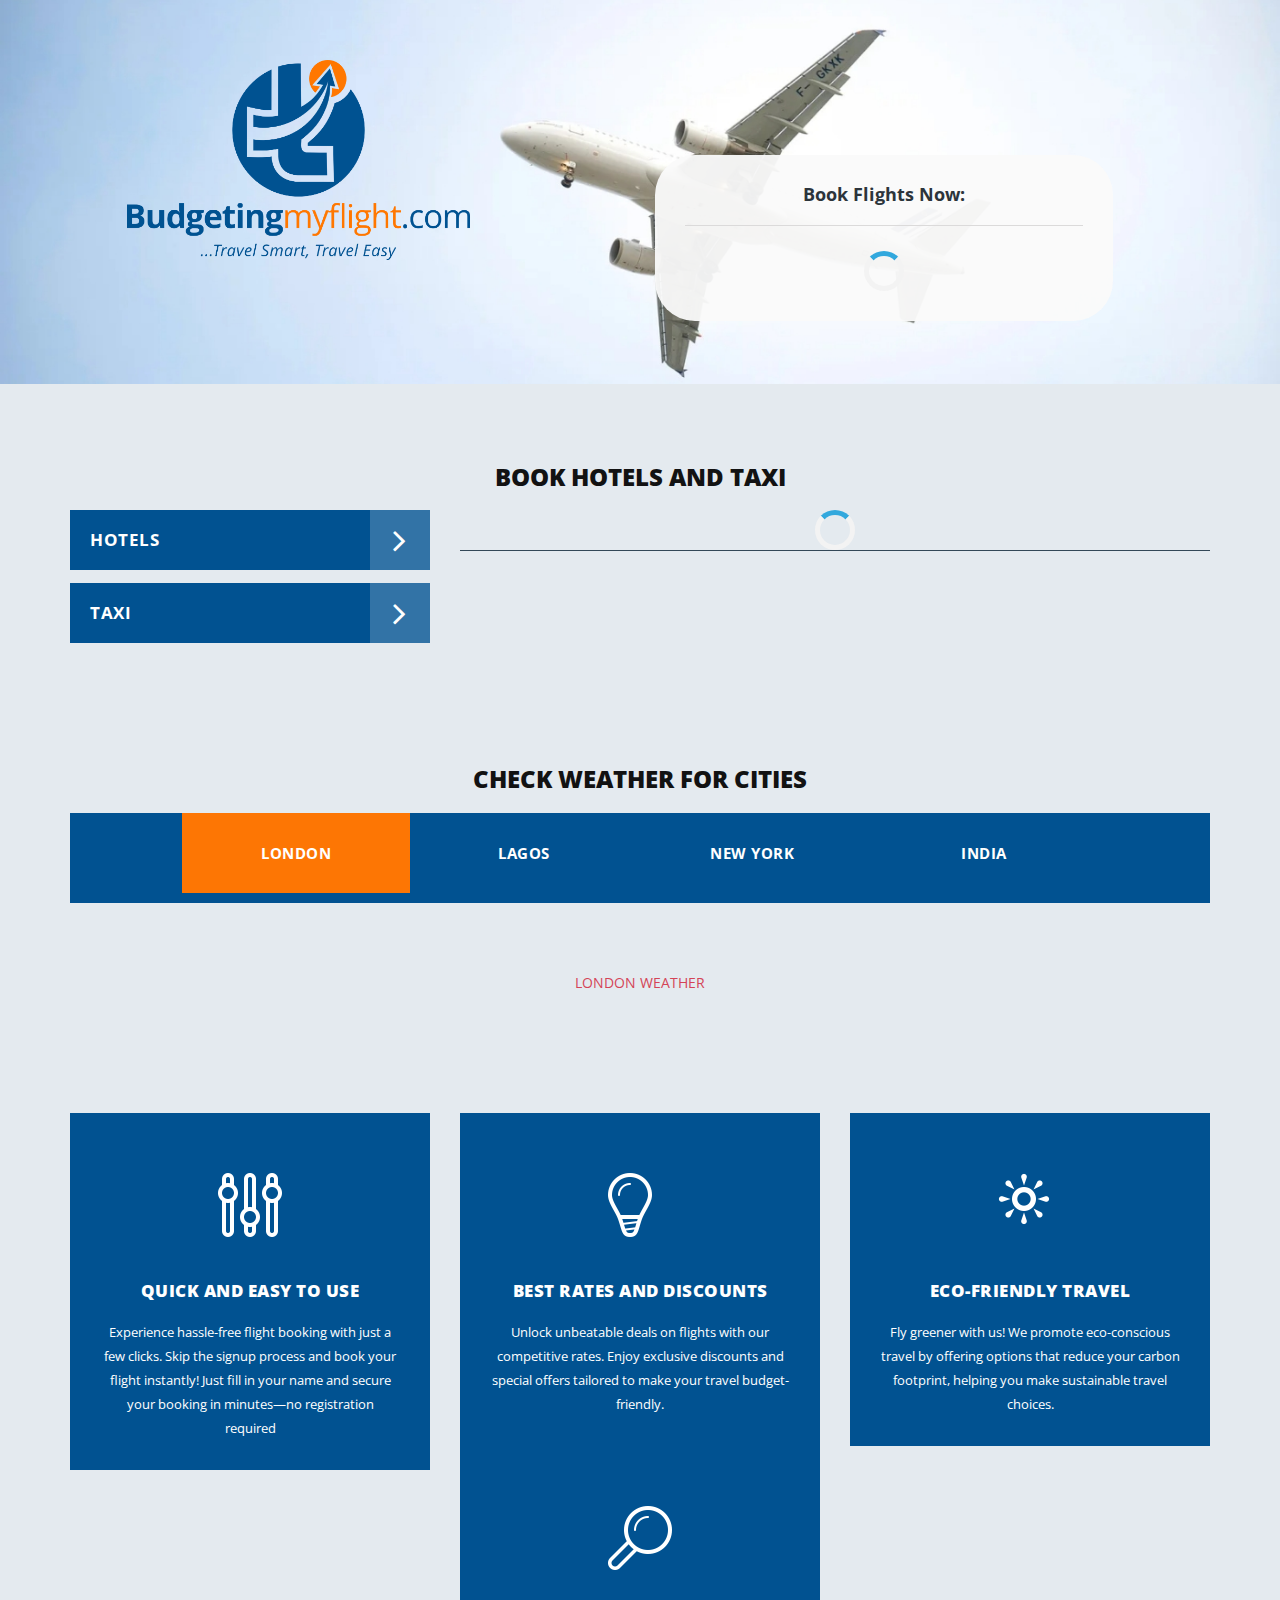
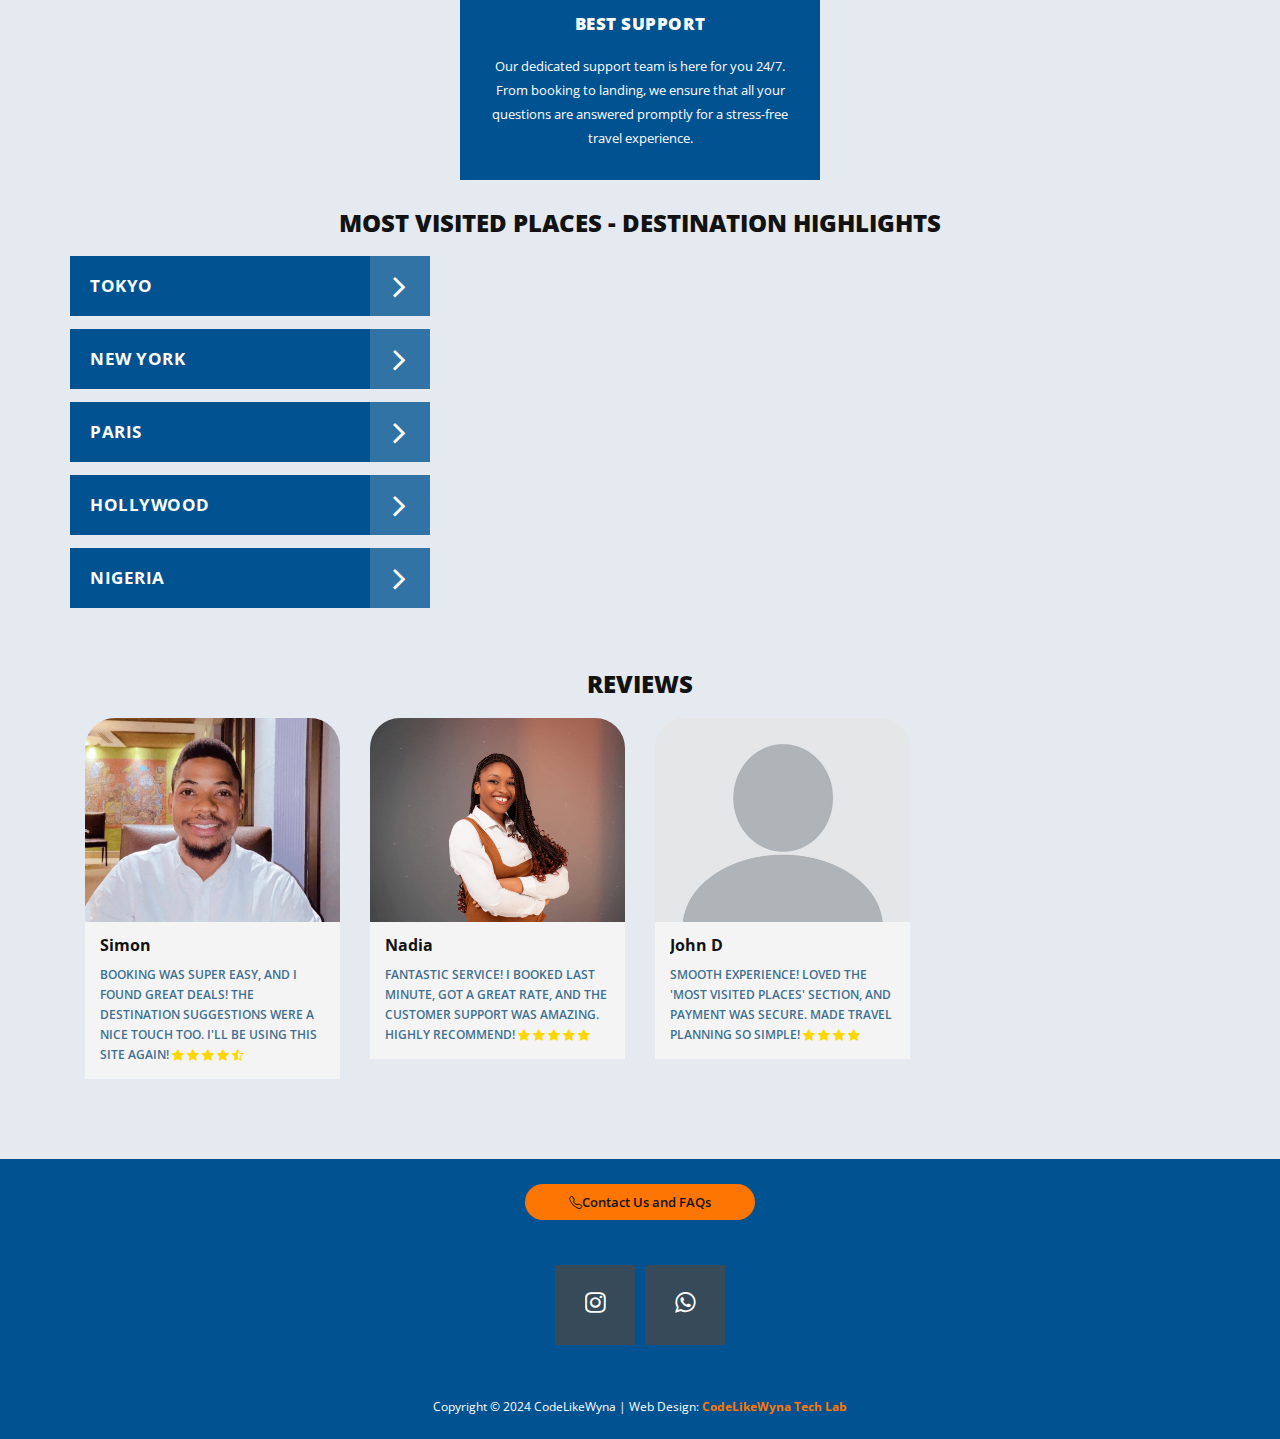
<file: index.html>
<!DOCTYPE html>
<html lang="en">
<html>
    <head>
        <meta charset="utf-8">
        <meta http-equiv="X-UA-Compatible" content="IE=edge,chrome=1">
    	<title>BudgetingMyFlight</title>    
        <meta name="description" content="Book cheap and fast flights, hotels and rides in just few clicks">
        	<meta name="keywords" content="budgeting, flight, cheap flights, hotels, book flights">     
        <meta name="viewport" content="width=device-width, initial-scale=1" >
        	<meta name="robots" content="index, follow">
        
        	<meta property="og:title" content="BudgetingMyFlight">
        <meta property="og:description" content="Book Cheap and fast flights,hotels and rides in just few clicks">
        <meta property="og:type" content="website">


	
        <link rel="apple-touch-icon" href="img/logo.png">
      <link rel="icon" href="img/logo2.png">
      <link rel="stylesheet" href="https://cdn.jsdelivr.net/npm/bootstrap-icons/font/bootstrap-icons.css">

        <link rel="stylesheet" href="css/bootstrap.min.css">
        <link rel="stylesheet" href="css/bootstrap-theme.min.css">
        <link rel="stylesheet" href="css/fontAwesome.css">
        <link rel="stylesheet" href="css/hero-slider.css">
        <link rel="stylesheet" href="css/owl-carousel.css">        
        <link rel="stylesheet" href="css/codelikewyna-style.css">
        <link rel="stylesheet" href="css/datepicker.css">


        <link href="https://fonts.googleapis.com/css?family=Open+Sans:300,400,600,700,800" rel="stylesheet">

        <script src="js/vendor/modernizr-2.8.3-respond-1.4.2.min.js"></script>
        <script src="https://vercel.com/analytics/script.js" defer></script>
    </head>

<body>
    
      
    <section class="banner" id="top">
        <div class="container">
            <div class="row">
                <div class="col-md-5">
                    <div class="left-side">
                        <div class="logo">
                            <img src="img/logo.png" id="logo" alt="Flight Template">
                        </div>
                        <div class="tabs-content">
                            
                            
                        </div>
                       
                    </div>
                </div>
                
                
                <div class="col-md-5 col-md-offset-1">
                    <section id="first-tab-group" class="tabgroup">
                        <div id="tab1">
                            <div class="submit-form">
                                <h4>Book Flights Now:</h4>
                                
                                 
                                
<div id="widget-flight">
    <div class="spinner"></div>
</div>                                
                                
                                     
                            </div>
                        </div>
                    </section>
                </div>
            </div>
        </div>
    </section>





    <section id="most-visited1">
        <div class="container">
            <div class="row">
                <div class="col-md-12">
                    
                </div>
              
                <div class="col-md-12">
                    <div id="owl-mostvisited1" class="owl-carousel owl-theme">
                      
                        <div class="item col-md-12">
                            <div class="visited-item">
                                <img src="img/promotion2.jpg" alt="" id="promotion1">
                               
                            </div>
                        </div>
                      
                        <div class="item col-md-12">
                            <div class="visited-item">
                                <img src="img/promotion5.jpg" alt="" id="promotion2">
                          
                            </div>
                        </div>
                      
                        <div class="item col-md-12">
                            <div class="visited-item">
                                <img src="img/promotion3.jpg" alt="" id="promotion3">
                             
                            </div>
                        </div>
                      
                      <div class="item col-md-12">
                            <div class="visited-item">
                                <img src="img/promotion4.jpg" alt="" id="promotion4">
                             
                            </div>
                        </div>
                        
                        <div class="item col-md-12">
                            <div class="visited-item">
                                <img src="img/promotion1.jpg" alt="" id="promotion4">
                             
                            </div>
                        </div>
                                                                      
                      
                        
                    </div>
                </div>
            </div>
        </div>
    </section>
    
    
    
    
    
      
    <div class="tabs-content" id="recommended-hotel1">
        <div class="container">
            <div class="row">
                <div class="col-md-12">
                    <div class="section-heading">
                        <h2>Book Hotels And Taxi</h2>
                    </div>
                </div>
                
                <div class="wrapper">
                    <div class="col-md-4">
                            <ul class="tabs clearfix" data-tabgroup="third-tab-group1">
                                   <li><a href="#massage1">Hotels <i class="fa fa-angle-right"></i></a></li>
                                <li><a href="#fitness1">Taxi<i class="fa fa-angle-right"></i></a></li>
                            </ul>
                    </div>
                    </div>
              
              <div class="col-md-8">
                        <section id="third-tab-group1" class="recommendedgroup">
                             <div id="massage1">
                            
                                 
                                 
                                 <div id="widget-hotel">
    <div class="spinner"></div>
</div>
                                
                                <!-- <script async src="https://tp.media/content?currency=usd&trs=364981&shmarker=585487&show_hotels=true&powered_by=true&locale=en&searchUrl=search.hotellook.com&primary_override=%23FF8E01&color_button=%23FF8E01&color_icons=%23FF8E01&secondary=%23FFFFFF&dark=%23262626&light=%23FFFFFF&special=%23C4C4C4&color_focused=%23FF8E01&border_radius=30&no_labels=true&plain=true&promo_id=7873&campaign_id=101" charset="utf-8"></script>                                                            
    -->                            <div class="row">
                                    <div class="col-md-12">
                                        <div class="text-content">
                                         
                                        </div>
                                    </div>
                                </div>
                            </div>
                          
                            <div id="fitness1">
                                
                                
                                


<div id="widget-taxi">
    <div class="spinner"></div>
</div>
                               
                                <div class="row">
                                    <div class="col-md-12">
                                        <div class="text-content">
                                         
                                        </div>
                                    </div>
                                </div>
                            </div>
                          
                            
                        </section>
                    </div>
                </div>
            </div>
        </div>
    </div>


    


    




     <div class="tabs-content " id="weather">
        <div class="container">
            <div class="row">
                <div class="col-md-12">
                    <div class="section-heading">
                        <h2>Check Weather For Cities</h2>
                    </div>
                </div>
                <div class="wrapper d-block">
                    <div class="col-md-12 d-block">
                        <div class="weather-content">
                            <div class="row">
                                <div class="col-md-12">
                                    <ul class="tabs clearfix" data-tabgroup="second-tab-group">
                                       <li><a href="#monday" class="active">London</a></li>
                                      <li><a href="#tuesday">Lagos</a></li>
                                        <li><a href="#wednesday">New York </a></li>
                                        <li><a href="#thursday">India</a></li>
                                        </ul>    
                                </div>
                              
                              
                             
                              
                              
                              
                                <div class="col-md-12">
                                    <section id="second-tab-group" class="weathergroup">
                                        <div id="monday">
                                          
                                          
                                          <div class="row">
                                         
                                             <a class="weatherwidget-io" href="https://forecast7.com/en/42d98n81d25/london/" data-label_1="LONDON" data-label_2="WEATHER" data-theme="original" >LONDON WEATHER</a>
<script>
!function(d,s,id){var js,fjs=d.getElementsByTagName(s)[0];if(!d.getElementById(id)){js=d.createElement(s);js.id=id;js.src='https://weatherwidget.io/js/widget.min.js';fjs.parentNode.insertBefore(js,fjs);}}(document,'script','weatherwidget-io-js');
</script>
                                              
                                          
                                            </div>
                                        </div>
                                      
                                        <div id="tuesday">
                                            <div class="row">
                                              
                                              <a class="weatherwidget-io" href="https://forecast7.com/en/6d523d38/lagos/" data-label_1="LAGOS" data-label_2="WEATHER" data-theme="original" >LAGOS WEATHER</a>
<script>
!function(d,s,id){var js,fjs=d.getElementsByTagName(s)[0];if(!d.getElementById(id)){js=d.createElement(s);js.id=id;js.src='https://weatherwidget.io/js/widget.min.js';fjs.parentNode.insertBefore(js,fjs);}}(document,'script','weatherwidget-io-js');
</script>
                                              
                                             
                                            </div>
                                        </div>
                                          
                                        <div id="wednesday">
                                            <div class="row">
                                              
                                              <a class="weatherwidget-io" href="https://forecast7.com/en/40d71n74d01/new-york/" data-label_1="NEW YORK" data-label_2="WEATHER" data-theme="original" >NEW YORK WEATHER</a>
<script>
!function(d,s,id){var js,fjs=d.getElementsByTagName(s)[0];if(!d.getElementById(id)){js=d.createElement(s);js.id=id;js.src='https://weatherwidget.io/js/widget.min.js';fjs.parentNode.insertBefore(js,fjs);}}(document,'script','weatherwidget-io-js');
</script>
                                              
                                            </div>
                                        </div>
                                        <div id="thursday">
                                            <div class="row">
                                              
                                              <a class="weatherwidget-io" href="https://forecast7.com/en/20d5978d96/india/" data-label_1="INDIA" data-label_2="WEATHER" data-theme="original" >INDIA WEATHER</a>
<script>
!function(d,s,id){var js,fjs=d.getElementsByTagName(s)[0];if(!d.getElementById(id)){js=d.createElement(s);js.id=id;js.src='https://weatherwidget.io/js/widget.min.js';fjs.parentNode.insertBefore(js,fjs);}}(document,'script','weatherwidget-io-js');
</script>
                                              
                                            </div>
                                        </div>
                                  
                                            </div>
                                        </div>
                                    </section>
                                </div>
                            </div>
                        </div>
                    </div>
                </div>
            </div>
        </div>
    </div>


    <section class="services">
        <div class="container">
            <div class="row">
                <div class="col-md-4">
                    <div class="service-item first-service">
                        <div class="service-icon"></div>
                        <h4>Quick And Easy To Use</h4>
                        <p>Experience hassle-free flight booking with just a few clicks. Skip the signup process and book your flight instantly! Just fill in your name and secure your booking in minutes—no registration required</p>
                        </a>
                    </div>
                </div>
          
          
                <div class="col-md-4">
                    <div class="service-item second-service">
                        <div class="service-icon"></div>
                        <h4>Best Rates and Discounts</h4>
                        <p>Unlock unbeatable deals on flights with our competitive rates. Enjoy exclusive discounts and special offers tailored to make your travel budget-friendly.</p>
                        </a>
                    </div>
                </div>
      
        <div class="col-md-4">
                    <div class="service-item fourth-service">
                        <div class="service-icon"></div>
                        <h4>Eco-friendly travel</h4>
                        <p>Fly greener with us! We promote eco-conscious travel by offering options that reduce your carbon footprint, helping you make sustainable travel choices.</p>
                        </a>
                    </div>
                </div>
      
      
                <div class="col-md-4">
                    <div class="service-item third-service">
                        <div class="service-icon"></div>
                        <h4>Best Support</h4>
                        <p>Our dedicated support team is here for you 24/7. From booking to landing, we ensure that all your questions are answered promptly for a stress-free travel experience.</p>
                        </a>
                    </div>
                </div>

            </div>
        </div>
    </section>
    


    
    <div class="tabs-content" id="recommended-hotel">
        <div class="container">
            <div class="row">
                <div class="col-md-12">
                    <div class="section-heading">
                        <h2>Most Visited Places - Destination Highlights</h2>
                    </div>
                </div>
                <div class="wrapper">
                    <div class="col-md-4">
                            <ul class="tabs clearfix" data-tabgroup="third-tab-group">
                              <!--<li><a href="#livingroom" class="active">Living Room <i class="fa fa-angle-right"></i></a></li>
-->
                                <li><a href="#suitroom">Tokyo <i class="fa fa-angle-right"></i></a></li>
                                <li><a href="#swimingpool">New York <i class="fa fa-angle-right"></i></a></li>
                                <li><a href="#massage">Paris <i class="fa fa-angle-right"></i></a></li>
                                <li><a href="#fitness">Hollywood<i class="fa fa-angle-right"></i></a></li>
                                <li><a href="#event">Nigeria <i class="fa fa-angle-right"></i></a></li>
                            </ul>
                        </div>
                    </div>
              
              <div class="col-md-8">
                        <section id="third-tab-group" class="recommendedgroup">
                          
                          
                          <div id="suitroom">
                                <div class="row">
                                    <div class="col-md-12">
                                        <div id="owl-suiteroom" class="owl-carousel owl-theme">
                                            <div class="item">
                                                <div class="suiteroom-item">
                                                    <script async src="https://tp.media/content?currency=usd&trs=364981&shmarker=585487&destination=TYO&target_host=www.aviasales.com%2Fsearch&locale=en&limit=6&powered_by=true&primary=%230085FF&promo_id=4044&campaign_id=100" charset="utf-8"></script>
                                                    <div class="ext-content">
                                                        
                                                    
                                                    </div>
                                                </div>
                                            </div>
                                          
                                            
                                          
                                           
                                          
                                        </div>
                                    </div>
                                </div>
                            </div>
                          
                          
                         
                          
                            <div id="swimingpool">
                                <script async src="https://tp.media/content?currency=usd&trs=364981&shmarker=585487&destination=NYC&target_host=www.aviasales.com%2Fsearch&locale=en&limit=6&powered_by=true&primary=%230085FF&promo_id=4044&campaign_id=100" charset="utf-8"></script>                             
                                <div class="row">
                                    <div class="col-md-12">
                                        <div class="text-content">
                                        
                                        </div>
                                    </div>
                                </div>
                            </div>
                          
                            <div id="massage">
                                <script async src="https://tp.media/content?currency=usd&trs=364981&shmarker=585487&destination=PAR&target_host=www.aviasales.com%2Fsearch&locale=en&limit=6&powered_by=true&primary=%230085FF&promo_id=4044&campaign_id=100" charset="utf-8"></script>

     
                                <div class="row">
                                    <div class="col-md-12">
                                        <div class="text-content">
                                         
                                        </div>
                                    </div>
                                </div>
                            </div>
                          
                            <div id="fitness">
                                <script async src="https://tp.media/content?currency=usd&trs=364981&shmarker=585487&destination=FLL&target_host=www.aviasales.com%2Fsearch&locale=en&limit=6&powered_by=true&primary=%230085FF&promo_id=4044&campaign_id=100" charset="utf-8"></script>
                                
                                <div class="row">
                                    <div class="col-md-12">
                                        <div class="text-content">
                                          
                                        </div>
                                    </div>
                                </div>
                            </div>
                          
                            <div id="event">
                                <script async src="https://tp.media/content?currency=usd&trs=364981&shmarker=585487&destination=LOS&target_host=www.aviasales.com%2Fsearch&locale=en&limit=6&powered_by=true&primary=%230085FF&promo_id=4044&campaign_id=100" charset="utf-8"></script>

      
                                <div class="row">
                                    <div class="col-md-12">
                                        <div class="text-content">
                                          <!--<h4>Finest Winery Night</h4>
                                            <span>Queen Restaurant</span>
-->
                                        </div>
                                    </div>
                                </div>
                            </div>
                        </section>
                    </div>
                </div>
            </div>
        </div>
    </div>




    <section id="most-visited">
        <div class="container">
            <div class="row">
                <div class="col-md-12">
                    <div class="section-heading">
                        <h2>Reviews</h2>
                    </div>
                </div>
              
                <div class="col-md-12">
                    <div id="owl-mostvisited" class="owl-carousel owl-theme">
                      
                        <div class="item col-md-12">
                            <div class="visited-item">
                                <img src="img/review1.jpg" alt="" class="review">
                                <div class="text-content">
                                    <h4>Simon</h4>
                                    <span>Booking was super easy, and I found great deals! The destination suggestions were a nice touch too. I'll be using this site again!
                                     <i class="bi bi-star-fill" style="color:#ffd700"></i>
                                      <i class="bi bi-star-fill" style="color:#ffd700"></i>
                                      <i class="bi bi-star-fill" style="color:#ffd700"></i>
                                      <i class="bi bi-star-fill" style="color:#ffd700"></i>
                                      <i class="bi bi-star-half" style="color:#ffd700"></i>
                                    </span>
                                </div>
                            </div>
                        </div>
                      
                        <div class="item col-md-12">
                            <div class="visited-item">
                                <img src="img/review2.jpg" alt="" class="review">
                                <div class="text-content">
                                    <h4>Nadia</h4>
                                    <span>Fantastic service! I booked last minute, got a great rate, and the customer support was amazing. Highly recommend!
                                     <i class="bi bi-star-fill" style="color:#ffd700"></i>
                                      <i class="bi bi-star-fill" style="color:#ffd700"></i>
                                      <i class="bi bi-star-fill" style="color:#ffd700"></i>
                                      <i class="bi bi-star-fill" style="color:#ffd700"></i>
                                      <i class="bi bi-star-fill" style="color:#ffd700"></i>
                                    </span>
                                </div>
                            </div>
                        </div>
                      
                        <div class="item col-md-12">
                            <div class="visited-item">
                                <img src="img/emptyPlayer.jpg" alt="" class="review">
                                <div class="text-content">
                                    <h4>John D</h4>
                                    <span>Smooth experience! Loved the 'Most Visited Places' section, and payment was secure. Made travel planning so simple!
                                     <i class="bi bi-star-fill" style="color:#ffd700"></i>
                                      <i class="bi bi-star-fill" style="color:#ffd700"></i>
                                      <i class="bi bi-star-fill" style="color:#ffd700"></i>
                                      <i class="bi bi-star-fill" style="color:#ffd700"></i>
                                      
                                    </span>
                                </div>
                            </div>
                        </div>
                      
                      
                        
                    </div>
                </div>
            </div>
        </div>
    </section>



    <footer>
        <div class="container">
            <div class="row">
                <div class="col-md-12">
                    <div class="primary-button">
                                         
                      <a href="contact.html"><i class="bi bi-telephone"></i>Contact Us and FAQs</a>
                    </div>
                </div>
                <div class="col-md-12">
                    <ul class="social-icons">
                        <li><a href="https://www.instagram.com/budgeting_my_flight?igsh=cXdlYjZxOHRjaDdi&utm_source=qr"><i class="fa fa-instagram"></i></a></li>
                        <li><a href="https://wa.me/420603245374"><i class="fa fa-whatsapp"></i></a></li>
                               </ul>
                </div>
                <div class="col-md-12">
                    <p>Copyright &copy; 2024 CodeLikeWyna
                
                | Web Design: <a href="https://codelikewyna.com.ng" target="_parent"><em>CodeLikeWyna Tech Lab</em></a></p>
                </div>
            </div>
        </div>
    </footer>


    


    <script src="//ajax.googleapis.com/ajax/libs/jquery/1.11.2/jquery.min.js"></script>
    <script>window.jQuery || document.write('<script src="js/vendor/jquery-1.11.2.min.js"><\/script>')</script>

    <script src="js/vendor/bootstrap.min.js"></script>
    
    <script src="js/datepicker.js"></script>
    <script src="js/plugins.js"></script>
    <script src="js/main.js"></script>

    <script src="http://ajax.googleapis.com/ajax/libs/jquery/1.10.2/jquery.min.js" type="text/javascript"></script>
    <script type="text/javascript">
    $(document).ready(function() {

        

        // navigation click actions 
        $('.scroll-link').on('click', function(event){
            event.preventDefault();
            var sectionID = $(this).attr("data-id");
            scrollToID('#' + sectionID, 750);
        });
        // scroll to top action
        $('.scroll-top').on('click', function(event) {
            event.preventDefault();
            $('html, body').animate({scrollTop:0}, 'slow');         
        });
        // mobile nav toggle
        $('#nav-toggle').on('click', function (event) {
            event.preventDefault();
            $('#main-nav').toggleClass("open");
        });
    });
    // scroll function
    function scrollToID(id, speed){
        var offSet = 0;
        var targetOffset = $(id).offset().top - offSet;
        var mainNav = $('#main-nav');
        $('html,body').animate({scrollTop:targetOffset}, speed);
        if (mainNav.hasClass("open")) {
            mainNav.css("height", "1px").removeClass("in").addClass("collapse");
            mainNav.removeClass("open");
        }
    }
    if (typeof console === "undefined") {
        console = {
            log: function() { }
        };
    }
    </script>
</body>
</html>
</file>
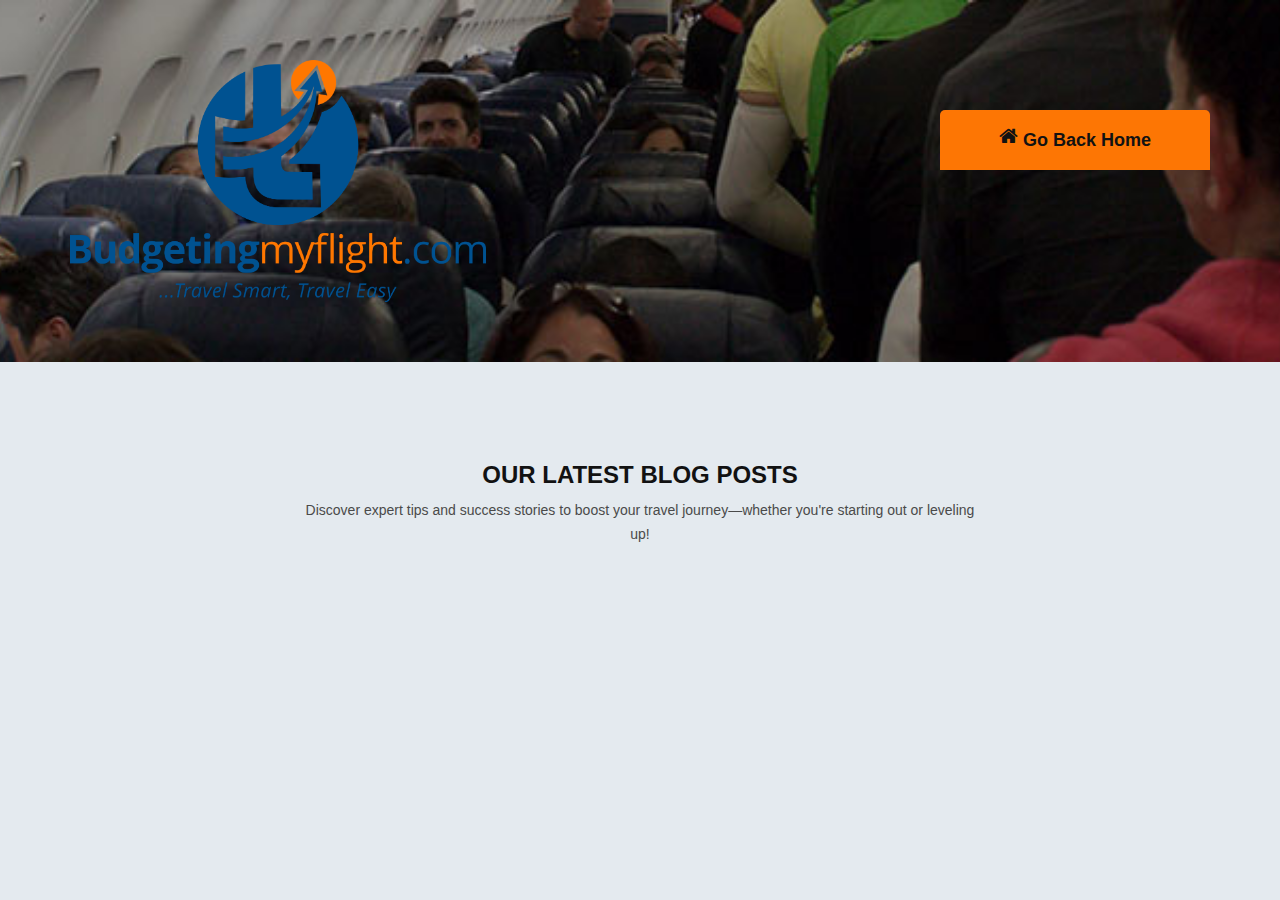
<file: blog.html>
<!DOCTYPE html>
<html>
    <head>
        <meta charset="utf-8">
        <meta http-equiv="X-UA-Compatible" content="IE=edge,chrome=1">
      
    	<title>Blog- BudgetingMyFlight</title>
        <meta name="description" content="">
        <meta name="viewport" content="width=device-width, initial-scale=1">
        <link rel="apple-touch-icon" href="logo.png">

        <link rel="stylesheet" href="css/bootstrap.min.css">
        <link rel="stylesheet" href="css/bootstrap-theme.min.css">
        <link rel="stylesheet" href="css/fontAwesome.css">
        <link rel="stylesheet" href="css/hero-slider.css">
        <link rel="stylesheet" href="css/owl-carousel.css">
        <link rel="stylesheet" href="css/codelikewyna-style.css">
         <link rel="stylesheet" href="css/blog.css">
 
      <link rel="icon" href="images/logo2.png">

        <link href="https://fonts.googleapis.com/css?family=Spectral:200,200i,300,300i,400,400i,500,500i,600,600i,700,700i,800,800i" rel="stylesheet">
        <link href="https://fonts.googleapis.com/css?family=Roboto:100,300,400,500,700,900" rel="stylesheet">

        <script src="js/vendor/modernizr-2.8.3-respond-1.4.2.min.js"></script>
    </head>

<body>


    <section class="page-heading" id="top">
        <div class="container">
            <div class="row">
                <div class="col-md-6">
                    <div class="logo">
                        <img src="img/logo.png" alt="Flight Template" id="contact-logo">
                    </div>
                </div>
                
                <div class="col-md-6">
                    <div class="page-direction-button">
                        <a href="index.html"><i class="fa fa-home"></i>Go Back Home</a>
                    </div>
                </div>
            </div>
        </div>
    </section>
    
    
    



    <section class="contact-us">
        <div class="container">
            <div class="row">
                <div class="col-md-12">
                    <div class="section-heading">
                        <h2>Our Latest Blog Posts</h2>
                        <p> Discover expert tips and success stories to boost your travel journey—whether you're starting out or leveling up!                     
                        </p>
                    </div>
                </div>
                
                
                <div id="blog-posts">
    <ul id="posts-list"></ul>
  </div>
                   
              
            


    <footer>
        <div class="container">
            <div class="row">
                <div class="col-md-12">
                    <div class="primary-button">
                        <a href="#" class="scroll-top">Back To Top</a>
                    </div>
                </div>
                <div class="col-md-12">
                    <ul class="social-icons">
              
                        <li><a href="https://wa.me/420603245374"><i class="fa fa-whatsapp"></i></a></li>
                        <li><a href="https://www.instagram.com/budgeting_my_flight?igsh=cXdlYjZxOHRjaDdi&utm_source=qr"><i class="fa fa-instagram"></i></a></li>              </ul>
                </div>
                
                
                 
            <div id="blogButton">
                <div class="col-md-12">
                    <div class="blog-button">
                                         
                      <a href="contact.html"><i class="bi bi-telephone"></i> Contact Us and FAQs</a>
                    </div>
                
                
                <div class="col-md-12">
                    <p>Copyright &copy; 2024 BudgetingMyFlight
                
                | Web Design: <a href="https://codelikewyna.com.ng" target="_parent"><em>CodeLikeWyna Tech Lab</em></a></p>
                </div>
            </div>
        </div>
    </footer>


    


    <script src="//ajax.googleapis.com/ajax/libs/jquery/1.11.2/jquery.min.js"></script>
    <script>window.jQuery || document.write('<script src="js/vendor/jquery-1.11.2.min.js"><\/script>')</script>

    <script src="js/vendor/bootstrap.min.js"></script>

    <script src="js/plugins.js"></script>
    <script src="js/main.js"></script>
    <script src="js/blog.js"></script>

    <script src="http://ajax.googleapis.com/ajax/libs/jquery/1.10.2/jquery.min.js" type="text/javascript"></script>
    <script type="text/javascript">
    $(document).ready(function() {
        // navigation click actions 
        $('.scroll-link').on('click', function(event){
            event.preventDefault();
            var sectionID = $(this).attr("data-id");
            scrollToID('#' + sectionID, 750);
        });
        // scroll to top action
        $('.scroll-top').on('click', function(event) {
            event.preventDefault();
            $('html, body').animate({scrollTop:0}, 'slow');         
        });
        // mobile nav toggle
        $('#nav-toggle').on('click', function (event) {
            event.preventDefault();
            $('#main-nav').toggleClass("open");
        });
    });
    // scroll function
    function scrollToID(id, speed){
        var offSet = 0;
        var targetOffset = $(id).offset().top - offSet;
        var mainNav = $('#main-nav');
        $('html,body').animate({scrollTop:targetOffset}, speed);
        if (mainNav.hasClass("open")) {
            mainNav.css("height", "1px").removeClass("in").addClass("collapse");
            mainNav.removeClass("open");
        }
    }
    if (typeof console === "undefined") {
        console = {
            log: function() { }
        };
    }
    </script>
    
    
    
    

    
    
    
    
</body>
</html>
</file>
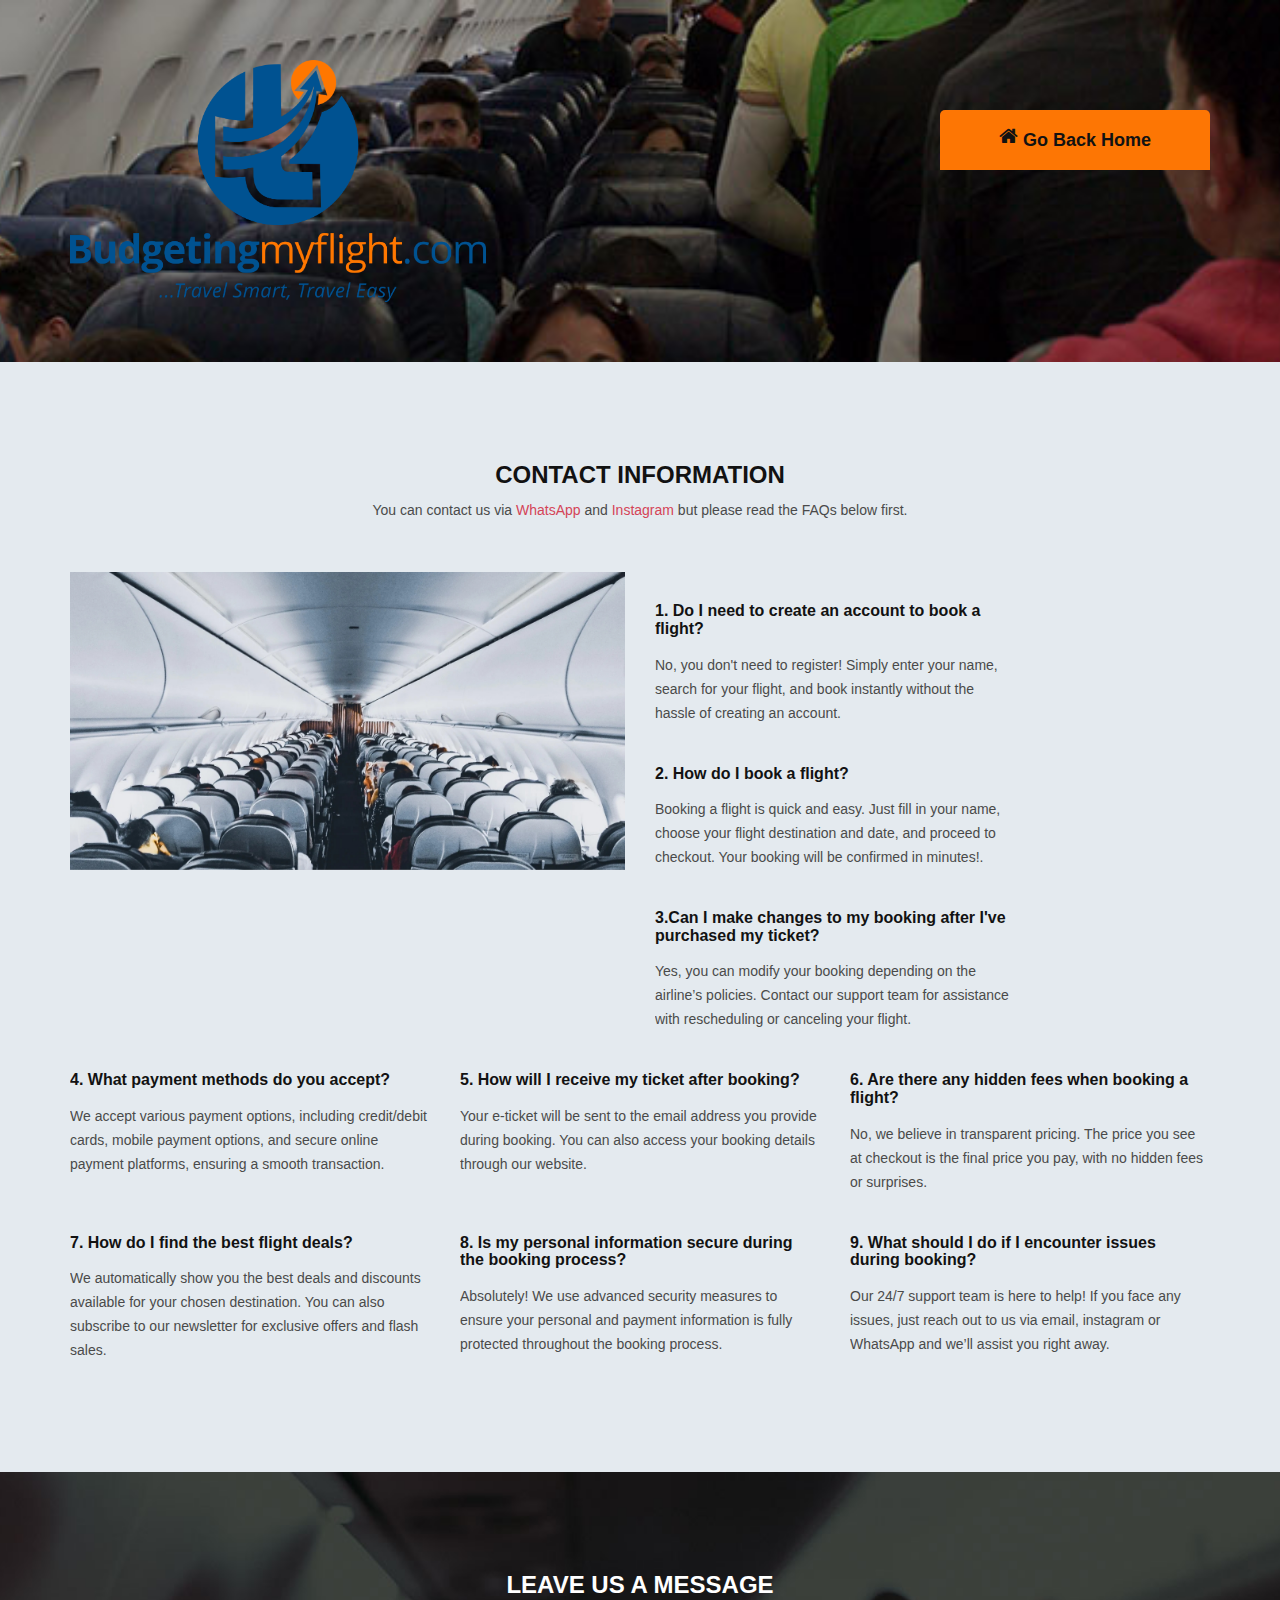
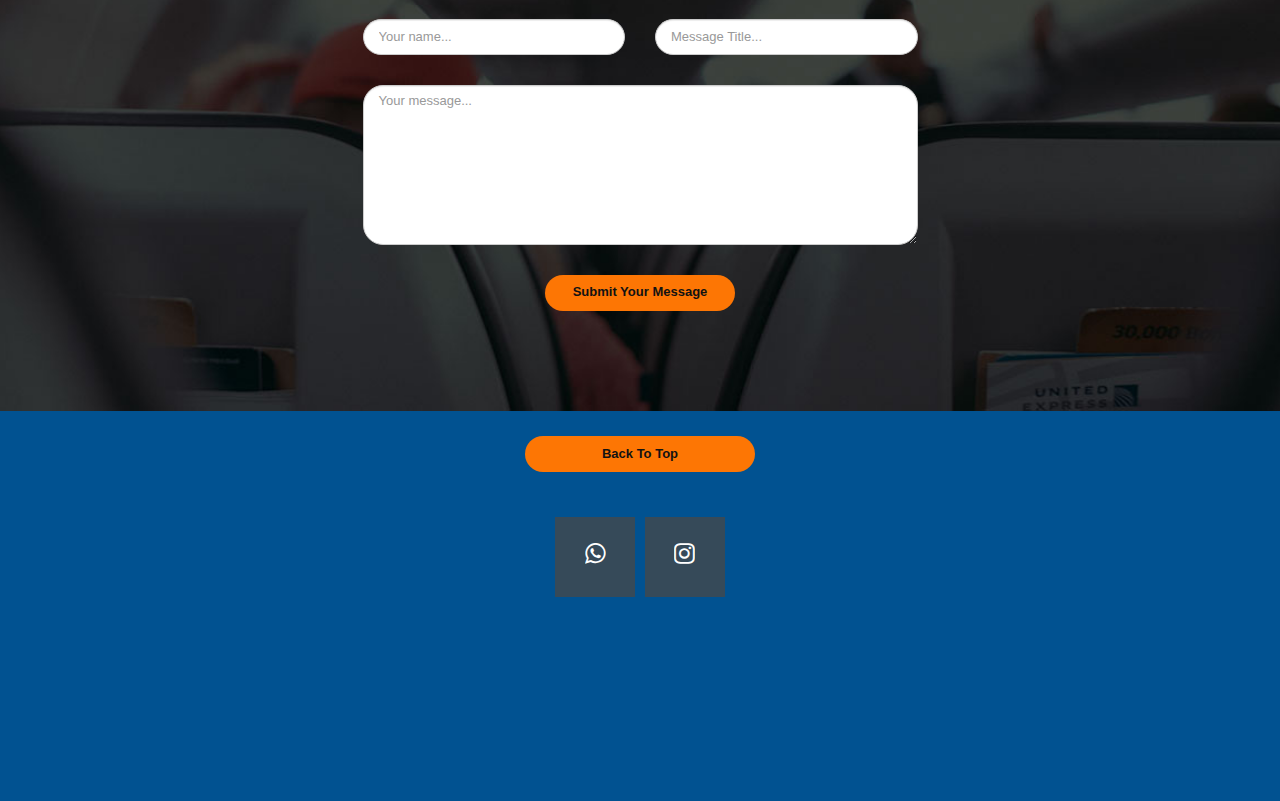
<file: contact.html>
<!DOCTYPE html>
<html>
    <head>
        <meta charset="utf-8">
        <meta http-equiv="X-UA-Compatible" content="IE=edge,chrome=1">
      
    	<title>Contact- BudgetingMyFlight</title>
        <meta name="description" content="">
        <meta name="viewport" content="width=device-width, initial-scale=1">
        <link rel="apple-touch-icon" href="logo.png">
        <link rel="stylesheet" href="https://cdn.jsdelivr.net/npm/bootstrap-icons/font/bootstrap-icons.css">


        <link rel="stylesheet" href="css/bootstrap.min.css">
        <link rel="stylesheet" href="css/bootstrap-theme.min.css">
        <link rel="stylesheet" href="css/fontAwesome.css">
        <link rel="stylesheet" href="css/hero-slider.css">
        <link rel="stylesheet" href="css/owl-carousel.css">
        <link rel="stylesheet" href="css/codelikewyna-style.css">
      <link rel="icon" href="images/logo.png">

        <link href="https://fonts.googleapis.com/css?family=Spectral:200,200i,300,300i,400,400i,500,500i,600,600i,700,700i,800,800i" rel="stylesheet">
        <link href="https://fonts.googleapis.com/css?family=Roboto:100,300,400,500,700,900" rel="stylesheet">

        <script src="js/vendor/modernizr-2.8.3-respond-1.4.2.min.js"></script>
    </head>

<body>


    <section class="page-heading" id="top">
        <div class="container">
            <div class="row">
                <div class="col-md-6">
                    <div class="logo">
                        <img src="img/logo.png" alt="Flight Template" id="contact-logo">
                    </div>
                </div>
                <div class="col-md-6">
                    <div class="page-direction-button">
                        <a href="index.html"><i class="fa fa-home"></i>Go Back Home</a>
                    </div>
                </div>
            </div>
        </div>
    </section>



    <section class="contact-us">
        <div class="container">
            <div class="row">
                <div class="col-md-12">
                    <div class="section-heading">
                        <h2>Contact Information</h2>
                        <p> You can contact us via <a href="https://wa.me/420603245374">WhatsApp</a> and <a href="https://www.instagram.com/budgeting_my_flight?igsh=cXdlYjZxOHRjaDdi&utm_source=qr">Instagram</a> but please read the FAQs below first.                        
                        </p>
                    </div>
                </div>
                
                <div class="col-md-6">
                    <img src="img/contactImg.jpg" alt="">
                </div>   
              
              <div class="section-heading">
                        <h2>FREQUENTLY ASKED QUESTIONS</h2>           
                    </div>
              
                <div class="col-md-4">
                    <h6>1. Do I need to create an account to book a flight?</h6>
                    <p>No, you don't need to register! Simply enter your name, search for your flight, and book instantly without the hassle of creating an account.</p>
                </div>
              
                <div class="col-md-4">
                    <h6>2. How do I book a flight?</h6>
                    <p>Booking a flight is quick and easy. Just fill in your name, choose your flight destination and date, and proceed to checkout. Your booking will be confirmed in minutes!.</p>
                </div>
              
               <div class="col-md-4">
                    <h6>3.Can I make changes to my booking after I've purchased my ticket?</h6>
                    <p>Yes, you can modify your booking depending on the airline’s policies. Contact our support team for assistance with rescheduling or canceling your flight.</p>
                </div>
              
               <div class="col-md-4">
                    <h6>4. What payment methods do you accept?</h6>
                    <p>We accept various payment options, including credit/debit cards, mobile payment options, and secure online payment platforms, ensuring a smooth transaction.</p>
                </div>
              
               <div class="col-md-4">
                    <h6>5. How will I receive my ticket after booking?</h6>
                    <p>Your e-ticket will be sent to the email address you provide during booking. You can also access your booking details through our website.</p>
                </div>
              
               <div class="col-md-4">
                    <h6>6. Are there any hidden fees when booking a flight?</h6>
                    <p>No, we believe in transparent pricing. The price you see at checkout is the final price you pay, with no hidden fees or surprises.</p>
                </div>
              
               <div class="col-md-4">
                    <h6>7. How do I find the best flight deals?</h6>
                    <p>We automatically show you the best deals and discounts available for your chosen destination. You can also subscribe to our newsletter for exclusive offers and flash sales.</p>
                </div>
              
               <div class="col-md-4">
                    <h6>8. Is my personal information secure during the booking process?</h6>
                    <p>Absolutely! We use advanced security measures to ensure your personal and payment information is fully protected throughout the booking process.</p>
                </div>
              
               <div class="col-md-4">
                    <h6>9. What should I do if I encounter issues during booking?</h6>
                    <p>Our 24/7 support team is here to help! If you face any issues, just reach out to us via email, instagram or WhatsApp and we’ll assist you right away.</p>
                </div>
              
                
              
            </div>
        </div>
    </section>



    <section class="contact-form">
        <div class="container">
            <div class="row">
                <div class="col-md-12">
                    <div class="section-heading">
                        <h2>Leave us a message</h2>
                    </div>
                </div>
                <div class="col-md-6 col-md-offset-3">
                    <form id="contact" action="#" method="post">
                        <div class="row">
                            <div class="col-md-6">
                                <fieldset>
                                    <input name="name" type="text" class="form-control" id="name" placeholder="Your name..." required="">
                                </fieldset>
                            </div>
                            <div class="col-md-6">
                                <fieldset>
                                    <input name="title" type="text" class="form-control" id="title" placeholder="Message Title..." required="">
                                </fieldset>
                            </div>
                            <div class="col-md-12">
                                <fieldset>
                                    <textarea name="message" rows="6" class="form-control" id="message" placeholder="Your message..." required=""></textarea>
                                </fieldset>
                            </div>
                            <div class="col-md-12">
                                <fieldset>
                                    <button type="submit" id="form-submit" class="btn">Submit Your Message</button>
                                </fieldset>
                            </div>
                        </div>
                    </form>
                </div>
            </div>
        </div>
    </section>



  <!--  <section class="map">
        <div class="container">
            <div class="row">
                <div class="col-md-12">
                    <div id="map">
        <!-- How to change your own map point
            1. Go to Google Maps
            2. Click on your location point
            3. Click "Share" and choose "Embed map" tab
            4. Copy only URL and paste it within the src="" field below
        --
                        <iframe src="https://www.google.com/maps/embed?pb=!1m18!1m12!1m3!1d7895.485196115994!2d103.85995441789784!3d1.2880401763270322!2m3!1f0!2f0!3f0!3m2!1i1024!2i768!4f13.1!3m3!1m2!1s0x0%3A0x7fb4e58ad9cd826e!2sSingapore+Flyer!5e0!3m2!1sen!2sth!4v1505825620371" width="100%" height="500" frameborder="0" style="border:0" allowfullscreen></iframe>
                    </div>
                </div>
            </div>
        </div>
    </section>-->



    <footer>
        <div class="container">
            <div class="row">
                <div class="col-md-12">
                    <div class="primary-button">
                        <a href="#" class="scroll-top">Back To Top</a>
                    </div>
                </div>
                <div class="col-md-12">
                    <ul class="social-icons">
              
                        <li><a href="https://wa.me/420603245374"><i class="fa fa-whatsapp"></i></a></li>
                        <li><a href="https://www.instagram.com/budgeting_my_flight?igsh=cXdlYjZxOHRjaDdi&utm_source=qr"><i class="fa fa-instagram"></i></a></li>              </ul>
                </div>
                
                
                 <div id="blogButton">
                <div class="col-md-12">
                    <div class="blog-button">
                                         
                      <a href="blog.html"><i class="bi bi-journal-check"></i> View Our Blog</a>
                    </div>
                
                
                
                
                <div class="col-md-12">
                    <p>Copyright &copy; 2024 BudgetingMyFlight
                
                | Web Design: <a href="https://codelikewyna.com.ng" target="_parent"><em>CodeLikeWyna Tech Lab</em></a></p>
                </div>
            </div>
        </div>
    </footer>


    


    <script src="//ajax.googleapis.com/ajax/libs/jquery/1.11.2/jquery.min.js"></script>
    <script>window.jQuery || document.write('<script src="js/vendor/jquery-1.11.2.min.js"><\/script>')</script>

    <script src="js/vendor/bootstrap.min.js"></script>

    <script src="js/plugins.js"></script>
    <script src="js/main.js"></script>

    <script src="http://ajax.googleapis.com/ajax/libs/jquery/1.10.2/jquery.min.js" type="text/javascript"></script>
    <script type="text/javascript">
    $(document).ready(function() {
        // navigation click actions 
        $('.scroll-link').on('click', function(event){
            event.preventDefault();
            var sectionID = $(this).attr("data-id");
            scrollToID('#' + sectionID, 750);
        });
        // scroll to top action
        $('.scroll-top').on('click', function(event) {
            event.preventDefault();
            $('html, body').animate({scrollTop:0}, 'slow');         
        });
        // mobile nav toggle
        $('#nav-toggle').on('click', function (event) {
            event.preventDefault();
            $('#main-nav').toggleClass("open");
        });
    });
    // scroll function
    function scrollToID(id, speed){
        var offSet = 0;
        var targetOffset = $(id).offset().top - offSet;
        var mainNav = $('#main-nav');
        $('html,body').animate({scrollTop:targetOffset}, speed);
        if (mainNav.hasClass("open")) {
            mainNav.css("height", "1px").removeClass("in").addClass("collapse");
            mainNav.removeClass("open");
        }
    }
    if (typeof console === "undefined") {
        console = {
            log: function() { }
        };
    }
    </script>
</body>
</html>
</file>
<file: css/hero-slider.css>
/* -------------------------------- 

Primary style

-------------------------------- */
*, *::after, *::before {
  -webkit-box-sizing: border-box;
  -moz-box-sizing: border-box;
  box-sizing: border-box;
}

html {
  font-size: 62.5%;
}

body {
  font-family: "Open Sans", sans-serif;
  color: #2c343b;
  background-color: #f2f2f2;
}

a {
  color: #d44457;
  text-decoration: none;
}

img {
  max-width: 100%;
}

/* -------------------------------- 

Main Components 

-------------------------------- */
.cd-header {
  position: absolute;
  z-index: 2;
  top: 0;
  left: 0;
  width: 100%;
  height: 50px;
  background-color: #21272c;
  -webkit-font-smoothing: antialiased;
  -moz-osx-font-smoothing: grayscale;
}
@media only screen and (min-width: 768px) {
  .cd-header {
    height: 70px;
    background-color: transparent;
  }
}

#cd-logo {
  float: left;
  margin: 13px 0 0 5%;
}
#cd-logo img {
  display: block;
}
@media only screen and (min-width: 768px) {
  #cd-logo {
    margin: 23px 0 0 5%;
  }
}

.cd-primary-nav {
  /* mobile first - navigation hidden by default, triggered by tap/click on navigation icon */
  float: right;
  margin-right: 5%;
  width: 44px;
  height: 100%;
}
.cd-primary-nav ul {
  position: absolute;
  top: 0;
  left: 0;
  width: 100%;
  -webkit-transform: translateY(-100%);
  -moz-transform: translateY(-100%);
  -ms-transform: translateY(-100%);
  -o-transform: translateY(-100%);
  transform: translateY(-100%);
}
.cd-primary-nav ul.is-visible {
  box-shadow: 0 3px 8px rgba(0, 0, 0, 0.2);
  -webkit-transform: translateY(50px);
  -moz-transform: translateY(50px);
  -ms-transform: translateY(50px);
  -o-transform: translateY(50px);
  transform: translateY(50px);
}
.cd-primary-nav a {
  display: block;
  height: 50px;
  line-height: 50px;
  padding-left: 5%;
  background: #21272c;
  border-top: 1px solid #333c44;
  color: #ffffff;
}
@media only screen and (min-width: 768px) {
  .cd-primary-nav {
    /* reset navigation values */
    width: auto;
    height: auto;
    background: none;
  }
  .cd-primary-nav ul {
    position: static;
    width: auto;
    -webkit-transform: translateY(0);
    -moz-transform: translateY(0);
    -ms-transform: translateY(0);
    -o-transform: translateY(0);
    transform: translateY(0);
    line-height: 70px;
  }
  .cd-primary-nav ul.is-visible {
    -webkit-transform: translateY(0);
    -moz-transform: translateY(0);
    -ms-transform: translateY(0);
    -o-transform: translateY(0);
    transform: translateY(0);
  }
  .cd-primary-nav li {
    display: inline-block;
    margin-left: 1em;
  }
  .cd-primary-nav a {
    display: inline-block;
    height: auto;
    font-weight: 600;
    line-height: normal;
    background: transparent;
    padding: .6em 1em;
    border-top: none;
  }
}

/* -------------------------------- 

Slider

-------------------------------- */
.cd-hero {
  position: relative;
  -webkit-font-smoothing: antialiased;
  -moz-osx-font-smoothing: grayscale;
}

.cd-hero-slider {
  position: relative;
  height: 360px;
  overflow: hidden;
}
.cd-hero-slider li {
  position: absolute;
  top: 0;
  left: 0;
  width: 100%;
  height: 100%;
  -webkit-transform: translateX(100%);
  -moz-transform: translateX(100%);
  -ms-transform: translateX(100%);
  -o-transform: translateX(100%);
  transform: translateX(100%);
}
.cd-hero-slider li.selected {
  /* this is the visible slide */
  position: relative;
  -webkit-transform: translateX(0);
  -moz-transform: translateX(0);
  -ms-transform: translateX(0);
  -o-transform: translateX(0);
  transform: translateX(0);
}
.cd-hero-slider li.move-left {
  /* slide hidden on the left */
  -webkit-transform: translateX(-100%);
  -moz-transform: translateX(-100%);
  -ms-transform: translateX(-100%);
  -o-transform: translateX(-100%);
  transform: translateX(-100%);
}
.cd-hero-slider li.is-moving, .cd-hero-slider li.selected {
  /* the is-moving class is assigned to the slide which is moving outside the viewport */
  -webkit-transition: -webkit-transform 0.5s;
  -moz-transition: -moz-transform 0.5s;
  transition: transform 0.5s;
}
@media only screen and (min-width: 768px) {
  .cd-hero-slider {
    height: 500px;
  }
}
@media only screen and (min-width: 1170px) {
  .cd-hero-slider {
    height: 680px;
  }
}

/* -------------------------------- 

Single slide style

-------------------------------- */
.cd-hero-slider li {
  background-position: center center;
  background-size: cover;
  background-repeat: no-repeat;
}
.cd-hero-slider li:first-of-type {
  background-image: url(../img/slide_01.jpg);
}
.cd-hero-slider li:nth-of-type(2) {
  background-image: url(../img/slide_02.jpg);
}
.cd-hero-slider li:nth-of-type(3) {
  background-image: url(../img/slide_03.jpg);
}
.cd-hero-slider .cd-full-width,
.cd-hero-slider .cd-half-width {
  position: absolute;
  width: 100%;
  height: 100%;
  z-index: 1;
  left: 0;
  top: 0;
  /* this padding is used to align the text */
  padding-top: 150px;
  text-align: center;
  /* Force Hardware Acceleration in WebKit */
  -webkit-backface-visibility: hidden;
  backface-visibility: hidden;
  -webkit-transform: translateZ(0);
  -moz-transform: translateZ(0);
  -ms-transform: translateZ(0);
  -o-transform: translateZ(0);
  transform: translateZ(0);
}
.cd-hero-slider .cd-img-container {
  /* hide image on mobile device */
  display: none;
}
.cd-hero-slider .cd-img-container img {
  position: absolute;
  left: 50%;
  top: 50%;
  bottom: auto;
  right: auto;
  -webkit-transform: translateX(-50%) translateY(-50%);
  -moz-transform: translateX(-50%) translateY(-50%);
  -ms-transform: translateX(-50%) translateY(-50%);
  -o-transform: translateX(-50%) translateY(-50%);
  transform: translateX(-50%) translateY(-50%);
}
.cd-hero-slider .cd-bg-video-wrapper {
  /* hide video on mobile device */
  display: none;
  position: absolute;
  top: 0;
  left: 0;
  width: 100%;
  height: 100%;
  overflow: hidden;
}
.cd-hero-slider .cd-bg-video-wrapper video {
  /* you won't see this element in the html, but it will be injected using js */
  display: block;
  min-height: 100%;
  min-width: 100%;
  max-width: none;
  height: auto;
  width: auto;
  position: absolute;
  left: 50%;
  top: 50%;
  bottom: auto;
  right: auto;
  -webkit-transform: translateX(-50%) translateY(-50%);
  -moz-transform: translateX(-50%) translateY(-50%);
  -ms-transform: translateX(-50%) translateY(-50%);
  -o-transform: translateX(-50%) translateY(-50%);
  transform: translateX(-50%) translateY(-50%);
}
.cd-hero-slider h2, .cd-hero-slider p {
  text-shadow: 0 1px 3px rgba(0, 0, 0, 0.1);
  line-height: 1.2;
  margin: 0 auto 14px;
  color: #ffffff;
  width: 90%;
  max-width: 400px;
}
.cd-hero-slider h2 {
  font-size: 2.4rem;
}
.cd-hero-slider p {
  font-size: 1.4rem;
  line-height: 1.4;
}
.cd-hero-slider .cd-btn {
  display: inline-block;
  padding: 1.2em 1.4em;
  margin-top: .8em;
  background-color: rgba(212, 68, 87, 0.9);
  font-size: 1.3rem;
  font-weight: 700;
  letter-spacing: 1px;
  color: #ffffff;
  text-transform: uppercase;
  box-shadow: 0 3px 6px rgba(0, 0, 0, 0.1);
  -webkit-transition: background-color 0.2s;
  -moz-transition: background-color 0.2s;
  transition: background-color 0.2s;
}
.cd-hero-slider .cd-btn.secondary {
  background-color: rgba(22, 26, 30, 0.8);
}
.cd-hero-slider .cd-btn:nth-of-type(2) {
  margin-left: 1em;
}
.no-touch .cd-hero-slider .cd-btn:hover {
  background-color: #d44457;
}
.no-touch .cd-hero-slider .cd-btn.secondary:hover {
  background-color: #161a1e;
}
@media only screen and (min-width: 768px) {
  .cd-hero-slider .cd-full-width,
  .cd-hero-slider .cd-half-width {
    padding-top: 200px;
  }
  .cd-hero-slider .cd-bg-video-wrapper {
    display: block;
  }
  .cd-hero-slider .cd-half-width {
    width: 45%;
  }
  .cd-hero-slider .cd-half-width:first-of-type {
    left: 5%;
  }
  .cd-hero-slider .cd-half-width:nth-of-type(2) {
    right: 5%;
    left: auto;
  }
  .cd-hero-slider .cd-img-container {
    display: block;
  }
  .cd-hero-slider h2, .cd-hero-slider p {
    max-width: 520px;
  }
  .cd-hero-slider h2 {
    font-size: 2.4em;
    font-weight: 300;
  }
  .cd-hero-slider .cd-btn {
    font-size: 1.4rem;
  }
}
@media only screen and (min-width: 1170px) {
  .cd-hero-slider .cd-full-width,
  .cd-hero-slider .cd-half-width {
    padding-top: 250px;
  }
  .cd-hero-slider h2, .cd-hero-slider p {
    margin-bottom: 20px;
  }
  .cd-hero-slider h2 {
    font-size: 3.2em;
  }
  .cd-hero-slider p {
    font-size: 1.6rem;
  }
}

/* -------------------------------- 

Single slide animation

-------------------------------- */
@media only screen and (min-width: 768px) {
  .cd-hero-slider .cd-half-width {
    opacity: 0;
    -webkit-transform: translateX(40px);
    -moz-transform: translateX(40px);
    -ms-transform: translateX(40px);
    -o-transform: translateX(40px);
    transform: translateX(40px);
  }
  .cd-hero-slider .move-left .cd-half-width {
    -webkit-transform: translateX(-40px);
    -moz-transform: translateX(-40px);
    -ms-transform: translateX(-40px);
    -o-transform: translateX(-40px);
    transform: translateX(-40px);
  }
  .cd-hero-slider .selected .cd-half-width {
    /* this is the visible slide */
    opacity: 1;
    -webkit-transform: translateX(0);
    -moz-transform: translateX(0);
    -ms-transform: translateX(0);
    -o-transform: translateX(0);
    transform: translateX(0);
  }
  .cd-hero-slider .is-moving .cd-half-width {
    /* this is the slide moving outside the viewport 
    wait for the end of the transition on the <li> parent before set opacity to 0 and translate to 40px/-40px */
    -webkit-transition: opacity 0s 0.5s, -webkit-transform 0s 0.5s;
    -moz-transition: opacity 0s 0.5s, -moz-transform 0s 0.5s;
    transition: opacity 0s 0.5s, transform 0s 0.5s;
  }
  .cd-hero-slider li.selected.from-left .cd-half-width:nth-of-type(2),
  .cd-hero-slider li.selected.from-right .cd-half-width:first-of-type {
    /* this is the selected slide - different animation if it's entering from left or right */
    -webkit-transition: opacity 0.4s 0.2s, -webkit-transform 0.5s 0.2s;
    -moz-transition: opacity 0.4s 0.2s, -moz-transform 0.5s 0.2s;
    transition: opacity 0.4s 0.2s, transform 0.5s 0.2s;
  }
  .cd-hero-slider li.selected.from-left .cd-half-width:first-of-type,
  .cd-hero-slider li.selected.from-right .cd-half-width:nth-of-type(2) {
    /* this is the selected slide - different animation if it's entering from left or right */
    -webkit-transition: opacity 0.4s 0.4s, -webkit-transform 0.5s 0.4s;
    -moz-transition: opacity 0.4s 0.4s, -moz-transform 0.5s 0.4s;
    transition: opacity 0.4s 0.4s, transform 0.5s 0.4s;
  }
  .cd-hero-slider .cd-full-width h2,
  .cd-hero-slider .cd-full-width p,
  .cd-hero-slider .cd-full-width .cd-btn {
    opacity: 0;
    -webkit-transform: translateX(100px);
    -moz-transform: translateX(100px);
    -ms-transform: translateX(100px);
    -o-transform: translateX(100px);
    transform: translateX(100px);
  }
  .cd-hero-slider .move-left .cd-full-width h2,
  .cd-hero-slider .move-left .cd-full-width p,
  .cd-hero-slider .move-left .cd-full-width .cd-btn {
    opacity: 0;
    -webkit-transform: translateX(-100px);
    -moz-transform: translateX(-100px);
    -ms-transform: translateX(-100px);
    -o-transform: translateX(-100px);
    transform: translateX(-100px);
  }
  .cd-hero-slider .selected .cd-full-width h2,
  .cd-hero-slider .selected .cd-full-width p,
  .cd-hero-slider .selected .cd-full-width .cd-btn {
    /* this is the visible slide */
    opacity: 1;
    -webkit-transform: translateX(0);
    -moz-transform: translateX(0);
    -ms-transform: translateX(0);
    -o-transform: translateX(0);
    transform: translateX(0);
  }
  .cd-hero-slider li.is-moving .cd-full-width h2,
  .cd-hero-slider li.is-moving .cd-full-width p,
  .cd-hero-slider li.is-moving .cd-full-width .cd-btn {
    /* this is the slide moving outside the viewport 
    wait for the end of the transition on the li parent before set opacity to 0 and translate to 100px/-100px */
    -webkit-transition: opacity 0s 0.5s, -webkit-transform 0s 0.5s;
    -moz-transition: opacity 0s 0.5s, -moz-transform 0s 0.5s;
    transition: opacity 0s 0.5s, transform 0s 0.5s;
  }
  .cd-hero-slider li.selected h2 {
    -webkit-transition: opacity 0.4s 0.2s, -webkit-transform 0.5s 0.2s;
    -moz-transition: opacity 0.4s 0.2s, -moz-transform 0.5s 0.2s;
    transition: opacity 0.4s 0.2s, transform 0.5s 0.2s;
  }
  .cd-hero-slider li.selected p {
    -webkit-transition: opacity 0.4s 0.3s, -webkit-transform 0.5s 0.3s;
    -moz-transition: opacity 0.4s 0.3s, -moz-transform 0.5s 0.3s;
    transition: opacity 0.4s 0.3s, transform 0.5s 0.3s;
  }
  .cd-hero-slider li.selected .cd-btn {
    -webkit-transition: opacity 0.4s 0.4s, -webkit-transform 0.5s 0.4s, background-color 0.2s 0s;
    -moz-transition: opacity 0.4s 0.4s, -moz-transform 0.5s 0.4s, background-color 0.2s 0s;
    transition: opacity 0.4s 0.4s, transform 0.5s 0.4s, background-color 0.2s 0s;
  }
}
/* -------------------------------- 

Slider navigation

-------------------------------- */
.cd-slider-nav {
  display: none;
  position: absolute;
  width: 100%;
  bottom: 0;
  z-index: 2;
  text-align: center;
  height: 55px;
  background-color: rgba(0, 1, 1, 0.5);
}
.cd-slider-nav nav, .cd-slider-nav ul, .cd-slider-nav li, .cd-slider-nav a {
  height: 100%;
}
.cd-slider-nav nav {
  display: inline-block;
  position: relative;
}
.cd-slider-nav .cd-marker {
  position: absolute;
  bottom: 0;
  left: 0;
  width: 60px;
  height: 100%;
  color: #d44457;
  background-color: #ffffff;
  box-shadow: inset 0 2px 0 currentColor;
  -webkit-transition: -webkit-transform 0.2s, box-shadow 0.2s;
  -moz-transition: -moz-transform 0.2s, box-shadow 0.2s;
  transition: transform 0.2s, box-shadow 0.2s;
}
.cd-slider-nav .cd-marker.item-2 {
  -webkit-transform: translateX(100%);
  -moz-transform: translateX(100%);
  -ms-transform: translateX(100%);
  -o-transform: translateX(100%);
  transform: translateX(100%);
}
.cd-slider-nav .cd-marker.item-3 {
  -webkit-transform: translateX(200%);
  -moz-transform: translateX(200%);
  -ms-transform: translateX(200%);
  -o-transform: translateX(200%);
  transform: translateX(200%);
}
.cd-slider-nav .cd-marker.item-4 {
  -webkit-transform: translateX(300%);
  -moz-transform: translateX(300%);
  -ms-transform: translateX(300%);
  -o-transform: translateX(300%);
  transform: translateX(300%);
}
.cd-slider-nav .cd-marker.item-5 {
  -webkit-transform: translateX(400%);
  -moz-transform: translateX(400%);
  -ms-transform: translateX(400%);
  -o-transform: translateX(400%);
  transform: translateX(400%);
}
.cd-slider-nav ul::after {
  clear: both;
  content: "";
  display: table;
}
.cd-slider-nav li {
  display: inline-block;
  width: 60px;
  float: left;
}
.cd-slider-nav li.selected a {
  color: #2c343b;
}
.no-touch .cd-slider-nav li.selected a:hover {
  background-color: transparent;
}
.cd-slider-nav a {
  display: block;
  position: relative;
  padding-top: 35px;
  font-size: 1rem;
  font-weight: 700;
  color: #a8b4be;
  -webkit-transition: background-color 0.2s;
  -moz-transition: background-color 0.2s;
  transition: background-color 0.2s;
}
.cd-slider-nav a::before {
  content: '';
  position: absolute;
  width: 24px;
  height: 24px;
  top: 8px;
  left: 50%;
  right: auto;
  -webkit-transform: translateX(-50%);
  -moz-transform: translateX(-50%);
  -ms-transform: translateX(-50%);
  -o-transform: translateX(-50%);
  transform: translateX(-50%);
}
.no-touch .cd-slider-nav a:hover {
  background-color: rgba(0, 1, 1, 0.5);
}
.cd-slider-nav li:first-of-type a::before {
  background-position: 0 0;
}
.cd-slider-nav li.selected:first-of-type a::before {
  background-position: 0 -24px;
}
.cd-slider-nav li:nth-of-type(2) a::before {
  background-position: -24px 0;
}
.cd-slider-nav li.selected:nth-of-type(2) a::before {
  background-position: -24px -24px;
}
.cd-slider-nav li:nth-of-type(3) a::before {
  background-position: -48px 0;
}
.cd-slider-nav li.selected:nth-of-type(3) a::before {
  background-position: -48px -24px;
}
.cd-slider-nav li:nth-of-type(4) a::before {
  background-position: -72px 0;
}
.cd-slider-nav li.selected:nth-of-type(4) a::before {
  background-position: -72px -24px;
}
.cd-slider-nav li:nth-of-type(5) a::before {
  background-position: -96px 0;
}
.cd-slider-nav li.selected:nth-of-type(5) a::before {
  background-position: -96px -24px;
}
@media only screen and (min-width: 768px) {
  .cd-slider-nav {
    height: 80px;
  }
  .cd-slider-nav .cd-marker,
  .cd-slider-nav li {
    width: 95px;
  }
  .cd-slider-nav a {
    padding-top: 48px;
    font-size: 1.1rem;
    text-transform: uppercase;
  }
  .cd-slider-nav a::before {
    top: 18px;
  }
}

/* -------------------------------- 

Main content

-------------------------------- */
.cd-main-content {
  width: 90%;
  max-width: 768px;
  margin: 0 auto;
  padding: 2em 0;
}
.cd-main-content p {
  font-size: 1.4rem;
  line-height: 1.8;
  color: #999999;
  margin: 2em 0;
}
@media only screen and (min-width: 1170px) {
  .cd-main-content {
    padding: 3em 0;
  }
  .cd-main-content p {
    font-size: 1.6rem;
  }
}

/* -------------------------------- 

Javascript disabled

-------------------------------- */
.no-js .cd-hero-slider li {
  display: none;
}
.no-js .cd-hero-slider li.selected {
  display: block;
}

.no-js .cd-slider-nav {
  display: none;
}
</file>
<file: css/owl-carousel.css>
/* 
 *  Core Owl Carousel CSS File
 *  v1.3.3
 */

/* clearfix */
.owl-carousel .owl-wrapper:after {
  content: ".";
  display: block;
  clear: both;
  visibility: hidden;
  line-height: 0;
  height: 0;
}
/* display none until init */
.owl-carousel{
  display: none;
  position: relative;
  width: 100%;
  -ms-touch-action: pan-y;
}
.owl-carousel .owl-wrapper{
  display: none;
  position: relative;
  -webkit-transform: translate3d(0px, 0px, 0px);
}
.owl-carousel .owl-wrapper-outer{
  overflow: hidden;
  position: relative;
  width: 100%;
}
.owl-carousel .owl-wrapper-outer.autoHeight{
  -webkit-transition: height 500ms ease-in-out;
  -moz-transition: height 500ms ease-in-out;
  -ms-transition: height 500ms ease-in-out;
  -o-transition: height 500ms ease-in-out;
  transition: height 500ms ease-in-out;
}
  
.owl-carousel .owl-item{
  float: left;
}

.owl-controls {
  @media (max-width: @screen-sm-max) {
    top: -120px;
  }
  top: -200px;
  width: 100%;
  text-align: center;
  display: inline-block;
}

.owl-controls a {
  color: #336699;
}

.owl-controls a:hover {
  color: #336699;
}

.owl-controls .bg-prev {
  position: absolute;
  z-index: 1;
  width: 50px;
  height: 50px;
  z-index:10; 
  background:#fff; 
  border: 1px solid #336699;
  -webkit-transform: rotate(45deg);
  -moz-transform: rotate(45deg);
  -ms-transform: rotate(45deg);
  -o-transform: rotate(45deg);
  transform: rotate(45deg);
}

.owl-controls .bg-prev:before{
  content:""; 
  display:block; 
  position:absolute; 
  z-index:-1; 
  top:3px; 
  left:3px; 
  right:3px; 
  bottom:3px; 
  border:2px solid #336699
}

.owl-controls .prev {
  left: 15px;
  z-index: 11;
  position: absolute; 
  width: 50px;
  height: 50px;
  line-height: 32px;
}

.owl-controls .prev.active {
  background-image: none;
  outline: 0;
  -webkit-box-shadow: none;
          box-shadow: none;
}

.owl-controls .prev:active {
  background-image: none;
  outline: 0;
  -webkit-box-shadow: none;
          box-shadow: none;
}

.owl-controls .bg-next {
  position: absolute;
  float: right;
  z-index: 1;
  width: 50px;
  height: 50px;
  position:relative; 
  z-index:10; 
  background:#fff; 
  border: 1px solid #336699;
  -webkit-transform: rotate(45deg);
  -moz-transform: rotate(45deg);
  -ms-transform: rotate(45deg);
  -o-transform: rotate(45deg);
  transform: rotate(45deg);
}

.owl-controls .bg-next:before{
  content:""; 
  display:block; 
  position:absolute; 
  z-index:-1; 
  top:3px; 
  left:3px; 
  right:3px; 
  bottom:3px; 
  border:2px solid #336699
}

.owl-controls .next {
  right: 15px;
  z-index: 11;
  position: absolute; 
  width: 50px;
  height: 50px;
  line-height: 32px;
}

.owl-controls .next.active {
  background-image: none;
  outline: 0;
  -webkit-box-shadow: none;
          box-shadow: none;
}

.owl-controls .next:active {
  background-image: none;
  outline: 0;
  -webkit-box-shadow: none;
          box-shadow: none;
}


.owl-theme .owl-controls .owl-page{
  cursor: pointer;
  display: inline-block;
  zoom: 1;
  *display: inline;/*IE7 life-saver */
}
.owl-theme .owl-controls .owl-page a{
  display: block;
  width: 12px;
  height: 12px;
  margin: 0px 5px;
  filter: Alpha(Opacity=50);/*IE7 fix*/
  opacity: 0.5;
  -webkit-border-radius: 20px;
  -moz-border-radius: 20px;
  border-radius: 20px;
  background: transparent;
  border: 2px solid #888;
}

.owl-theme .owl-controls .owl-page.active span,
.owl-theme .owl-controls.clickable .owl-page:hover span{
  filter: Alpha(Opacity=100);/*IE7 fix*/
  opacity: 1;
  display: inline-block;
}
.owl-controls {
  -webkit-user-select: none;
  -khtml-user-select: none;
  -moz-user-select: none;
  -ms-user-select: none;
  user-select: none;
  -webkit-tap-highlight-color: rgba(0, 0, 0, 0);
}

/* fix */
.owl-carousel  .owl-wrapper,
.owl-carousel  .owl-item{
  -webkit-backface-visibility: hidden;
  -moz-backface-visibility:    hidden;
  -ms-backface-visibility:     hidden;
  -webkit-transform: translate3d(0,0,0);
  -moz-transform: translate3d(0,0,0);
  -ms-transform: translate3d(0,0,0);
}
</file>
<file: css/codelikewyna-style.css>
/* 

main colors
blue #015291


orange #fd7604

bg #E4EAEF
*/

* {
    margin: 0;
    padding: 0;
    font-family: 'Open Sans', arial, sans-serif;
  overflow-x: hidden;
  
}

body {
	overflow-x: hidden;
  width: 100%;
	background-color: #E4EAEF;
}

.weatherwidget-io {
  width:100%;
  display: block;
}

ul {
	list-style: none;
	margin: 0px;
}

p {
	font-size: 13px;
	line-height: 24px;
}

.section-heading h2 {
	margin-top: 0px;
	margin-bottom: 20px;
	text-align: center;
	font-size: 24px;
	text-transform: uppercase;
	font-weight: 900;
	color: #121212;
  overflow-y: hidden;
}

h4 {
  overflow-y: hidden;
}

.page-direction-button a {
	display: inline-block;
	line-height: 60px;
	width: 270px;
	height: 60px;
	border-top-right-radius: 5px;
	border-top-left-radius: 5px;
	background-color: #fd7604;
	font-size: 18px;
	font-weight: 700;
	color: #121212;
	text-align: center;
	text-decoration: none;
	letter-spacing: 0px;
}

.page-direction-button a i {
	margin-right: 5px;
	font-size: 20px;
}

.primary-button a {
	text-decoration: none;
	margin-top: 15px;
	width: 230px;
	padding: 0px 18px;
	height: 36px;
	background-color: #fd7604;
	font-size: 13px;
	color: #121212;
	font-weight: 600;
	display: inline-block;
	text-align: center;
	line-height: 36px;
  border-radius: 20px;
}

/*.owl-pagination {
  margin-top: -95px;
  opacity: 1;
  display: inline-block;
  position: absolute;
  right: 0px;
  z-index: 9999;
  background-color: rgba(255, 255, 255, 0.25);
  height: 80px;
  line-height: 80px;
  padding: 0px 15px;
}*/

/*.wl-page span {
  display: block;
  width: 10px;
  height: 10px;
  margin: 0px 5px;
  filter: alpha(opacity=50);
  opacity: 0.5;
  -webkit-border-radius: 20px;
  -moz-border-radius: 20px;
  border-radius: 20px;
  background: #fd7604;
}*/

.banner .social-links {
  list-style: none;
  margin-top: 0px;
  padding-right: 100px;
}

.banner .social-links li {
  display: block;
  text-align: center;
  margin: 10px 0px;
  transition: all 0.5s;
}

.banner .social-links a {
  display:block;
  transition: all 0.5s;
  text-align: left;
  text-decoration:none;
  text-transform:uppercase;
  letter-spacing: 0.5px;
  color:#fff;
  font-size: 17px;
  font-weight: 400;
  display: inline-block;
  width: 100%;
  height: 60px;
  line-height: 60px;
  padding-left: 20px;
  background-color: rgba(250, 250, 250, 0.1);
}

.banner .social-links a em {
	font-style: normal;
	font-weight: 700;
}

.banner .social-links a i {
	float: right;
	background-color: rgba(250, 250, 250, 0.2);
	height: 60px;
	width: 60px;
	line-height: 60px;
	text-align: center;
	font-size: 36px;
}

.banner .social-links li:hover {
  background-color: #fd7604;
}

.banner .social-links li:hover i {
  background-color: rgba(255, 225, 101, 0.3);
}


.banner {
	background-image: url(../img/banner-bg.jpg);
	background-repeat: no-repeat;
	background-size: cover;
	background-position: center center;
	text-align: center;
}

.banner .left-side {
	text-align: center;
	height: 100%;
	margin-left: -100vh;
	padding-left: 100vh;
}

.banner .page-direction-button {
	margin-top: 120px;
}

.banner .logo img {
	padding-top: 60px;
	max-width: 100%;
}

#logo {
  width: 75%;
}

#promotion1, #promotion2, #promotion3, #promotion4 {
    border-radius: 30px;
}

#contact-logo{
  width: 75%
}


.review {
    border-top-left-radius: 30px;
    border-top-right-radius: 30px;
}

.banner .tabs-content {
	margin-top: 120px;
}



.banner .tabs-content h4 {
	margin-top: 0px;
	margin-bottom: 40px;
	font-size: 24px;
	color: #fff;
	font-weight: 700;
  overflow-y: hidden;
}


.banner .submit-form {
	text-align: center;
	margin: 155px 0px;
	background-color: rgba(250, 250, 250, 0.95);
	padding: 30px;
  border-radius: 40px;
}


.submit-form h4 {
	width: 100%;
	font-size: 18px;
	font-weight: 700;
	margin-top: 0px;
	margin-bottom: 20px;
	padding-bottom: 20px;
	display: inline-block;
	border-bottom: 1px solid #dbdada;
}

.submit-form h4 em {
	font-style: normal;
}

.submit-form label {
	margin-top: 10px;
	float: left;
	font-size: 12px;
	text-transform: uppercase;
	color: #121212;
}

.submit-form select {
	margin-bottom: 10px;
	width: 100%;
	height: 36px;
	border: none;
	background-color: #e7e7e7;
	font-size: 11px;
	color: #9a9a9a;
	outline: none;
	padding: 0px 10px;
	display: inline-block;
  border-radius: 40px;
}

.submit-form .date {
	margin-bottom: 10px;
	width: 100%;
	height: 36px;
	border: none;
	background-color: #e7e7e7;
	font-size: 11px;
	color: #9a9a9a;
	outline: none;
	padding-left: 15px;
	margin-left: 0px;
	display: inline-block;
	box-shadow: none;
	border-radius: 40px;
}


.submit-form .text{
	margin-bottom: 10px;
	width: 100%;
	height: 36px;
	border: none;
	background-color: #e7e7e7;
	font-size: 11px;
	color: black;
	outline: none;
	padding-left: 15px;
	margin-left: 0px;
	display: inline-block;
	box-shadow: none;
	border-radius: 40px;
}



.submit-form input {
	margin-top: 12px;
	margin-left: 5px;
	cursor: pointer;
}

.submit-form .radio-select {
	margin-top: 15px;
}

.submit-form button {
	margin-top: 15px;
	width: 100%;
	height: 36px;
	background-color: #fd7604;
	font-size: 13px;
	color: #121212;
	font-weight: 600;
}



#weather {
	margin-top: 100px;
	
}

.weather-content {
	/*background-image: url(../img/weather-bg.jpg);
*/
	background-repeat: no-repeat;
	background-size: cover;
	background-position: center center;
	text-align: center;
}

#weather .tabs {
  list-style: none;
  margin-top: 0px;
  padding-right: 0px;
  background-color: #015291;}

#weather .tabs li {
  display: inline-block;
  text-align: center;
  margin: 0px -2px;
  width: 20%;
}

#weather .tabs li:last-child {
	margin-left: 2px;
}

#weather .tabs a {
  display:block;
  transition: all 0.5s;
  text-align: left;
  text-decoration:none;
  text-transform:uppercase;
  letter-spacing: 0.5px;
  color:#fff;
  font-size: 15px;
  font-weight: 700;
  display: inline-block;
  width: 100%;
  height: 80px;
  line-height: 80px;
  padding-left: 0px;
  text-align: center;
}

#weather .tabs a em {
	font-style: normal;
	font-weight: 700;
}

#weather .tabs .active {
  background-color: #fd7604;
}

#weather .weather-item {
	padding: 40px 30px 30px 30px;
	text-align: center;
	display: block;
	background-color: rgba(250, 250, 250, 0.3);
}

.weathergroup {
	padding: 70px 30px;
	display: block;
	overflow: visible;
	width: 100%;
}

.wrapper{
	display: block;
	overflow: visible;
	width: 100%;
}

.weather-item h6 {
	font-size: 18px;
	font-weight: 900;
	color: #fff;
	margin-bottom: 40px;
	margin-top: 0px;
}

.weather-item .weather-icon {
	display: inline-block;
	margin-bottom: 40px;	
	width: 64px;
	height: 64px;
}

.weather-item span {
	display: block;
	font-size: 24px;
	font-weight: 700;
	color: #fff;
}

.weather-item ul {
	background-color: rgba(255, 255, 255, 0.75);
	margin-top: 40px;
	padding: 30px 20px;
}

.weather-item ul li {
	display: inline-block;
	margin: 0px 10px;
	font-size: 12px;
	font-weight: 700;
	color: #121212;
}

.weather-item ul li span {
	margin-top: 15px;
	font-size: 12px;
	color: #121212;
	background-color: rgba(0, 0, 0, 0.05);
	padding: 5px 8px;
}



.services {
	margin-top: 50px;
}

.services .service-item {
	background-color: #015291;
	color: #fff;
	padding: 60px 30px 20px 30px;
	text-align: center;
	transition: all 0.5s;
}

.service-item h4 {
	font-size: 17px;
	text-transform: uppercase;
	font-weight: 900;
	letter-spacing: 0.5px;
	margin-top: 40px;
	margin-bottom: 20px;
}

.service-item .service-icon {
	margin: 0 auto;
	background-repeat: no-repeat;
	display: inline-block;
	width: 64px;
	height: 64px;
	text-align: center;
}

.first-service .service-icon {
	background-image: url(../img/service-icon-01.png);
	transition: all 0.5s;
}

.second-service .service-icon {
	background-image: url(../img/service-icon-02.png);
	transition: all 0.5s;
}

.third-service .service-icon {
	background-image: url(../img/service-icon-03.png);
	transition: all 0.5s;
}

.fourth-service .service-icon {
	background-image: url(../img/weather-icon-03.png);
	transition: all 0.5s;
}



.service-item:hover {
	color: #121212;
	background-color: #fd7604;
}

.first-service:hover .service-icon {
	background-image: url(../img/service-icon-01.1.png);
}

.second-service:hover .service-icon {
	background-image: url(../img/service-icon-02.2.png);
}


.third-service:hover .service-icon {
	background-image: url(../img/service-icon-03.3.png);
}

.fourth-service:hover .service-icon {
	background-image: url(../img/weather-icon-03.png);
}



#recommended-hotel {
	background-color: #E4EAEF;/*change to #E4EAEF*/
	padding: 30px 0px;
}

#recommended-hotel .tabs {
  list-style: none;
  margin-top: 0px;
  padding-right: 0px;
}

#recommended-hotel .tabs li:first-child {
	margin-top: 0px;
}

#recommended-hotel .tabs li {
  display: block;
  text-align: center;
  margin: 8px 0px;
}

#recommended-hotel .tabs a {
  display:block;
  transition: all 0.5s;
  text-align: left;
  text-decoration:none;
  text-transform:uppercase;
  letter-spacing: 0.5px;
  color:#fff;
  font-size: 17px;
  font-weight: 700;
  display: inline-block;
  width: 100%;
  height: 60px;
  line-height: 60px;
  padding-left: 20px;
  background-color: #015291;
}

#recommended-hotel .tabs a em {
	font-style: normal;
	font-weight: 700;
}

#recommended-hotel .tabs a i {
	float: right;
	background-color: rgba(250, 250, 250, 0.2);
	height: 60px;
	width: 60px;
	line-height: 60px;
	text-align: center;
	font-size: 36px;
}

#recommended-hotel .tabs .active {
  background-color: #fd7604;
  color: #121212;
}

#recommended-hotel .tabs .active i {
  background-color: rgba(255, 255, 255, 0.3);
}




#recommended-hotel1 {
	margin-top: -20px;
	background-color: #E4EAEF;/*change to ...*/
	padding: 80px 0px;
    margin-bottom: -70px;
}

#recommended-hotel1 .tabs {
  list-style: none;
  margin-top: 0px;
  padding-right: 0px;
}

#recommended-hotel1 .tabs li:first-child {
	margin-top: 0px;
}

#recommended-hotel1 .tabs li {
  display: block;
  text-align: center;
  margin: 8px 0px;
}

#recommended-hotel1 .tabs a {
  display:block;
  transition: all 0.5s;
  text-align: left;
  text-decoration:none;
  text-transform:uppercase;
  letter-spacing: 0.5px;
  color:#fff;
  font-size: 17px;
  font-weight: 700;
  display: inline-block;
  width: 100%;
  height: 60px;
  line-height: 60px;
  padding-left: 20px;
  background-color: #015291;
}

#recommended-hotel1 .tabs a em {
	font-style: normal;
	font-weight: 700;
}

#recommended-hotel1 .tabs a i {
	float: right;
	background-color: rgba(250, 250, 250, 0.2);
	height: 60px;
	width: 60px;
	line-height: 60px;
	text-align: center;
	font-size: 36px;
}

#recommended-hotel1 .tabs .active {
  background-color: #fd7604;
  color: #121212;
}

#recommended-hotel1 .tabs .active i {
  background-color: rgba(255, 255, 255, 0.3);
}








.recommendedgroup img {
	width: 100%;
	overflow: hidden;
	position: relative;
}

.recommendedgroup1 img {
	width: 100%;
	overflow: hidden;
	position: relative;
}

#testimg{
	justify-content: center;
}


#livingroom {
	width: 100%;
	text-align: center;
	height: 400px!important;
}

#livingroom iframe {
	border: none;
}

#swimingpool .text-content {
	background-color: rgba(31, 54, 70, 0.9);
	position: absolute;
	bottom: 0;
	right: 15px;
	left: 15px;
	height: 80px;
	overflow: hidden;
	color: #fff;
	padding-left: 20px;
}



#swimingpool .text-content h4 {
	font-size: 19px;
	font-weight: 700;
	margin-top: 20px;
	margin-bottom: 5px;
}

#swimingpool .text-content span {
	font-size: 14px;
	text-transform: uppercase;
	color: #fff;
	letter-spacing: 0.5px;
}

#massage .text-content {
	background-color: rgba(31, 54, 70, 0.9);
	position: absolute;
	bottom: 0;
	right: 15px;
	left: 15px;
	height: 80px;
	overflow: hidden;
	color: #fff;
	padding-left: 20px;
}

#massage .text-content h4 {
	font-size: 19px;
	font-weight: 700;
	margin-top: 20px;
	margin-bottom: 5px;
}

#massage .text-content span {
	font-size: 14px;
	text-transform: uppercase;
	color: #fff;
	letter-spacing: 0.5px;
}


#massage1 .text-content {
	background-color: rgba(31, 54, 70, 0.9);
	position: absolute;
	bottom: 0;
	right: 15px;
	left: 15px;
	height: 80px;
	overflow: hidden;
	color: #fff;
	padding-left: 20px;
}

#massage1 .text-content h4 {
	font-size: 19px;
	font-weight: 700;
	margin-top: 20px;
	margin-bottom: 5px;
}

#massage1 .text-content span {
	font-size: 14px;
	text-transform: uppercase;
	color: #fff;
	letter-spacing: 0.5px;
}




#tokyo .text-content {
	background-color: rgba(31, 54, 70, 0.9);
	position: absolute;
	bottom: 0;
	right: 15px;
	left: 15px;
	height: 80px;
	overflow: hidden;
	color: #fff;
	padding-left: 20px;
}

#tokyo .text-content h4 {
	font-size: 19px;
	font-weight: 700;
	margin-top: 20px;
	margin-bottom: 5px;
}

#tokyo .text-content span {
	font-size: 14px;
	text-transform: uppercase;
	color: #fff;
	letter-spacing: 0.5px;
}









#fitness .text-content {
	background-color: rgba(31, 54, 70, 0.9);
	position: absolute;
	bottom: 0;
	right: 15px;
	left: 15px;
	height: 80px;
	overflow: hidden;
	color: #fff;
	padding-left: 20px;
}

#fitness .text-content h4 {
	font-size: 19px;
	font-weight: 700;
	margin-top: 20px;
	margin-bottom: 5px;
}

#fitness .text-content span {
	font-size: 14px;
	text-transform: uppercase;
	color: #fff;
	letter-spacing: 0.5px;
}


#fitness1 .text-content {
	background-color: rgba(31, 54, 70, 0.9);
	position: absolute;
	bottom: 0;
	right: 15px;
	left: 15px;
	height: 80px;
	overflow: hidden;
	color: #fff;
	padding-left: 20px;
}

#fitness1 .text-content h4 {
	font-size: 19px;
	font-weight: 700;
	margin-top: 20px;
	margin-bottom: 5px;
}

#fitness1 .text-content span {
	font-size: 14px;
	text-transform: uppercase;
	color: #fff;
	letter-spacing: 0.5px;
}

#event .text-content {
	background-color: rgba(31, 54, 70, 0.9);
	position: absolute;
	bottom: 0;
	right: 15px;
	left: 15px;
	height: 80px;
	overflow: hidden;
	color: #fff;
	padding-left: 20px;
}

#event .text-content h4 {
	font-size: 19px;
	font-weight: 700;
	margin-top: 20px;
	margin-bottom: 5px;
}

#event .text-content span {
	font-size: 14px;
	text-transform: uppercase;
	color: #fff;
	letter-spacing: 0.5px;
}

.suiteroom-item .text-content {
	background-color: rgba(31, 54, 70, 0.9);
	position: absolute;
	bottom: 0;
	right: 0px;
	left: 0px;
	height: 80px;
	overflow: hidden;
	color: #fff;
	padding-left: 20px;
}

.suiteroom-item .text-content h4 {
	font-size: 19px;
	font-weight: 700;
	margin-top: 20px;
	margin-bottom: 5px;
}

.suiteroom-item .text-content span {
	font-size: 14px;
	text-transform: uppercase;
	color: #fff;
	letter-spacing: 0.5px;
}




#most-visited {
	margin-top: 10px;
	margin-bottom: 40px;
    padding: 10px 0px;
}

#most-visited1 {
	margin-top: 6px;
	margin-bottom: -100px;
}



.visited-item {
	margin-bottom: 30px;
}

.visited-item .text-content {
	background-color: #f4f4f4;
	padding: 15px;
}

.visited-item img {
	width: 100%;
	overflow: hidden;
}

.visited-item h4 {
	margin-top: 0px;
	font-size: 16px;
	font-weight: 700;
	color: #121212;
}

.visited-item span {
	font-size: 12px;
	font-weight: 600;
	text-transform: uppercase;
	color: #3f6f90;
}

#owl-mostvisited .owl-pagination {
  margin-top: 20px;
  opacity: 1;
  display: inline-block;
  position: relative;
  text-align: center;
  z-index: 9999;
  background-color: transparent;
  height: 0px;
  line-height: 0px;
  padding: 0px;
}

#owl-mostvisited .owl-page span {
  display: block;
  width: 10px;
  height: 10px;
  margin: 0px 5px;
  filter: alpha(opacity=50);
  opacity: 0.5;
  -webkit-border-radius: 20px;
  -moz-border-radius: 20px;
  border-radius: 20px;
  background: #ddd;
}


#owl-mostvisited .owl-controls .owl-page.active span,
#owl-mostvisited .owl-controls.clickable .owl-page:hover span{
  filter: Alpha(Opacity=100);/*IE7 fix*/
  opacity: 1;
  display: inline-block;
  background: #fd7604;
}






#owl-mostvisited1 .owl-pagination {
  margin-top: 20px;
  opacity: 1;
  display: inline-block;
  position: relative;
  text-align: center;
  z-index: 9999;
  background-color: transparent;
  height: 0px;
  line-height: 0px;
  padding: 0px;
    
}

#owl-mostvisited1 .owl-page span {
  display: block;
  width: 10px;
  height: 10px;
  margin: 0px 5px;
  filter: alpha(opacity=50);
  opacity: 0.5;
  -webkit-border-radius: 20px;
  -moz-border-radius: 20px;
  border-radius: 20px;
  background: #ddd;
}


#owl-mostvisited1 .owl-controls .owl-page.active span,
#owl-mostvisited1 .owl-controls.clickable .owl-page:hover span{
  filter: Alpha(Opacity=100);/*IE7 fix*/
  opacity: 1;
  display: inline-block;
  background: #fd7604;
}




footer {
	text-align: center;
	background-color: #015291;
	padding: 10px 0px;
}

footer .primary-button {
	margin-bottom: 40px;
}

footer .social-icons {
	padding: 0;
	margin: 0;
	list-style: none;
}

footer .social-icons li {
	display: inline-block;
	margin: 0px 3px;
}

footer .social-icons li a {
	width: 80px;
	height: 80px;
	display: inline-block;
	line-height: 80px;
	text-align: center;
	color: #fff;
	font-size: 24px;
	background-color: #364a59;
	transition: all 0.5s;
}

footer .social-icons li a:hover {
	background-color: #fd7604;
	color: #015291;
}

footer p {
	color: #fff;
	font-size: 12px;
	margin-top: 40px; 	
}

footer p em {
	font-style: normal;
	font-weight: 700;
	color: #fd7604;
}






.page-heading {
	background-image: url(../img/heading-bg.jpg);
	background-repeat: no-repeat;
	background-size: cover;
	background-position: center center;
	text-align: center;
	position: relative;
}

.page-heading .logo {
	padding: 60px 0px;
	text-align: left;
}

.page-heading .page-direction-button {
	text-align: right;
	margin-top: 110px;
}


.contact-us .section-heading h2 {
	margin-top: 100px;
	margin-bottom: 10px;
}

.contact-us .section-heading p {
	font-size: 14px;
	color: #4a4a4a;
	padding: 0px 20%;
	text-align: center;
	margin-bottom: 50px;
}

.contact-us img {
	width: 100%;
	overflow: hidden;
	margin-bottom: 30px;
}

.contact-us h6 {
	margin-bottom: 15px;
	margin-top: 30px;
	font-size: 16px;
	font-weight: 700;
	color: #121212;
}

.contact-us p {
	font-size: 14px;
	color: #4a4a4a;
}



.contact-form {
	margin-top: 100px;
	background-image: url(../img/contact-bg.jpg);
	background-repeat: no-repeat;
	background-size: cover;
	background-position: center center;
	text-align: center;
	padding: 100px 0px;
}

.contact-form h2 {
	color: #fff;
}

.contact-form input {
	font-size: 13px;
	margin-bottom: 30px;
	width: 100%;
	height: 36px;
	padding-left: 15px;
	background-color: #fff;
	color: #4a4a4a;
	outline: none;
	border-radius: 40px;
}

.contact-form textarea {
	font-size: 13px;
	margin-bottom: 30px;
	width: 100%;
	height: 160px;
	max-height: 250px;
	padding-left: 15px;
	background-color: #fff;
	color: #4a4a4a;
	outline: none;
	border-radius: 20px;
}

.contact-form button {
	outline: none;
	width: 190px;
	height: 36px;
	background-color: #fd7604;
	font-size: 13px;
	color: #121212;
	font-weight: 600;
	border-radius: 30px;
}


.map {
	background-color: #f4f4f4;
	padding: 100px 0px;
}




@media (max-width: 991px) {

	
  
  overflow-x: visible;
  
  

	.banner .left-side {
		text-align: center;
		overflow: hidden;
		padding-left: 0vh;
		margin-left: -50vh;
		margin-right: -50vh;
		padding-right: 50vh;
		padding-left: 50vh;
	}

	.banner .social-links {
	  list-style: none;
	  margin-top: 0px;
	  padding-right: 15px;
	  padding-left: 15px;
	}

	.banner .page-direction-button {
		margin-top: 50px;
	}

	.banner .logo img {
		padding-top: 40px;
		max-width: 100%;
	}

.banner .tabs-content {
		margin-top: 60px;
	}

	.banner .submit-form {
		margin: 30px 30px;
	}

	#weather .tabs li {
		display: block;
		text-align: center;
		width: 100%;
		margin: 0px 0px;
	}

	#weather .tabs a {
	  display:block;
	  color:#fff;
	  font-size: 13px;
	  display: block;
	  width: 100%;
	  height: 60px;
	  line-height: 60px;
	  padding-left: 0px;
	  text-align: center;
	}

	#weather .weather-item {
		margin-bottom: 30px;
	}

	.weathergroup {
		padding: 3px 30px 10px 30px;
	}

	.service-item {
		margin: 30px 0px; 
	}

	.page-heading .logo {
		padding: 60px 0px;
		text-align: center;
	}

	.page-heading .page-direction-button {
		text-align: center;
		margin-top: 0px;
	}

	.weather-item h6 {
		margin-bottom: 30px;
	}

	.weather-item .weather-icon {
		margin-bottom: 20px;
	}

	.weather-item ul {
		margin-top: 20px;
		padding: 20px 10px;
	}

	.weather-item ul li {
		margin: 0px 5px;
	}

	footer ul li {
		margin-bottom: 10px!important;
	}
		
}

@media (max-width: 768px) {


	
}

@media (max-width: 480px) {
    

}



  /* Spinner styling */
    .loader {
      display: flex;
      align-items: center;
      justify-content: center;
      height: 100px;
    }

     
    .spinner {
      width: 40px;
      height: 40px;
      border: 5px solid #f3f3f3;
      border-top: 5px solid #32a8dd;
      border-radius: 50%;
      animation: spin 1s linear infinite;
      
    }

    /* Spin animation */
    @keyframes spin {
      0% { transform: rotate(0deg); }
      100% { transform: rotate(360deg); }
    }




#widget-taxi, #widget-hotel, #widget-flight {
    display: flex; /* Use Flexbox for centering */
    justify-content: center; /* Center horizontally */
    align-items: center; /* Center vertically */
    /*min-width: 50px;*/ /* Ensure enough height for centering */
}
</file>
<file: css/blog.css>
#blog-posts {
  max-width: 800px;
  margin: 0 auto;
}
#blog-posts h3 {
  text-align: center;
  color: #333;
}
#posts-list {
  list-style-type: none;
  padding: 0;
}
#posts-list li {
  background: #E4EAEF;
  margin: 1px 0;
  padding: 15px;
  border: 1px solid #ddd;
  border-radius: 8px;
  box-shadow: 0 2px 5px rgba(0, 0, 0, 0.1);
  overflow: hidden;
}
#posts-list li img {
  width: 100%;
  height: auto;
  border-radius: 30px 30px 0 0;
}
#posts-list li div {
  padding: 15px;
}
#posts-list li a {
  text-decoration: none;
  color: #007BFF;
  font-size: 20px;
  font-weight: bold;
  display: block;
  margin: 10px 0;
}
#posts-list li p {
  color: #555;
  margin: 10px 0 0;
}
</file>
<file: css/datepicker.css>
/*!
 * Datepicker for Bootstrap v1.7.1 (https://github.com/uxsolutions/bootstrap-datepicker)
 *
 * Licensed under the Apache License v2.0 (http://www.apache.org/licenses/LICENSE-2.0)
 */

.datepicker {
  padding: 4px;
  -webkit-border-radius: 4px;
  -moz-border-radius: 4px;
  border-radius: 4px;
  direction: ltr;
}
.datepicker-inline {
  width: 220px;
}
.datepicker-rtl {
  direction: rtl;
}
.datepicker-rtl.dropdown-menu {
  left: auto;
}
.datepicker-rtl table tr td span {
  float: right;
}
.datepicker-dropdown {
  top: 0;
  left: 0;
}
.datepicker-dropdown:before {
  content: '';
  display: inline-block;
  border-left: 7px solid transparent;
  border-right: 7px solid transparent;
  border-bottom: 7px solid #999;
  border-top: 0;
  border-bottom-color: rgba(0, 0, 0, 0.2);
  position: absolute;
}
.datepicker-dropdown:after {
  content: '';
  display: inline-block;
  border-left: 6px solid transparent;
  border-right: 6px solid transparent;
  border-bottom: 6px solid #fff;
  border-top: 0;
  position: absolute;
}
.datepicker-dropdown.datepicker-orient-left:before {
  left: 6px;
}
.datepicker-dropdown.datepicker-orient-left:after {
  left: 7px;
}
.datepicker-dropdown.datepicker-orient-right:before {
  right: 6px;
}
.datepicker-dropdown.datepicker-orient-right:after {
  right: 7px;
}
.datepicker-dropdown.datepicker-orient-bottom:before {
  top: -7px;
}
.datepicker-dropdown.datepicker-orient-bottom:after {
  top: -6px;
}
.datepicker-dropdown.datepicker-orient-top:before {
  bottom: -7px;
  border-bottom: 0;
  border-top: 7px solid #999;
}
.datepicker-dropdown.datepicker-orient-top:after {
  bottom: -6px;
  border-bottom: 0;
  border-top: 6px solid #fff;
}
.datepicker table {
  margin: 0;
  -webkit-touch-callout: none;
  -webkit-user-select: none;
  -khtml-user-select: none;
  -moz-user-select: none;
  -ms-user-select: none;
  user-select: none;
}
.datepicker td,
.datepicker th {
  text-align: center;
  width: 20px;
  height: 20px;
  -webkit-border-radius: 4px;
  -moz-border-radius: 4px;
  border-radius: 4px;
  border: none;
}
.table-striped .datepicker table tr td,
.table-striped .datepicker table tr th {
  background-color: transparent;
}
.datepicker table tr td.day:hover,
.datepicker table tr td.day.focused {
  background: #eee;
  cursor: pointer;
}
.datepicker table tr td.old,
.datepicker table tr td.new {
  color: #999;
}
.datepicker table tr td.disabled,
.datepicker table tr td.disabled:hover {
  background: none;
  color: #999;
  cursor: default;
}
.datepicker table tr td.highlighted {
  background: #d9edf7;
  border-radius: 0;
}
.datepicker table tr td.today,
.datepicker table tr td.today:hover,
.datepicker table tr td.today.disabled,
.datepicker table tr td.today.disabled:hover {
  background-color: #fde19a;
  background-image: -moz-linear-gradient(to bottom, #fdd49a, #fdf59a);
  background-image: -ms-linear-gradient(to bottom, #fdd49a, #fdf59a);
  background-image: -webkit-gradient(linear, 0 0, 0 100%, from(#fdd49a), to(#fdf59a));
  background-image: -webkit-linear-gradient(to bottom, #fdd49a, #fdf59a);
  background-image: -o-linear-gradient(to bottom, #fdd49a, #fdf59a);
  background-image: linear-gradient(to bottom, #fdd49a, #fdf59a);
  background-repeat: repeat-x;
  filter: progid:DXImageTransform.Microsoft.gradient(startColorstr='#fdd49a', endColorstr='#fdf59a', GradientType=0);
  border-color: #fdf59a #fdf59a #fbed50;
  border-color: rgba(0, 0, 0, 0.1) rgba(0, 0, 0, 0.1) rgba(0, 0, 0, 0.25);
  filter: progid:DXImageTransform.Microsoft.gradient(enabled=false);
  color: #000;
}
.datepicker table tr td.today:hover,
.datepicker table tr td.today:hover:hover,
.datepicker table tr td.today.disabled:hover,
.datepicker table tr td.today.disabled:hover:hover,
.datepicker table tr td.today:active,
.datepicker table tr td.today:hover:active,
.datepicker table tr td.today.disabled:active,
.datepicker table tr td.today.disabled:hover:active,
.datepicker table tr td.today.active,
.datepicker table tr td.today:hover.active,
.datepicker table tr td.today.disabled.active,
.datepicker table tr td.today.disabled:hover.active,
.datepicker table tr td.today.disabled,
.datepicker table tr td.today:hover.disabled,
.datepicker table tr td.today.disabled.disabled,
.datepicker table tr td.today.disabled:hover.disabled,
.datepicker table tr td.today[disabled],
.datepicker table tr td.today:hover[disabled],
.datepicker table tr td.today.disabled[disabled],
.datepicker table tr td.today.disabled:hover[disabled] {
  background-color: #fdf59a;
}
.datepicker table tr td.today:active,
.datepicker table tr td.today:hover:active,
.datepicker table tr td.today.disabled:active,
.datepicker table tr td.today.disabled:hover:active,
.datepicker table tr td.today.active,
.datepicker table tr td.today:hover.active,
.datepicker table tr td.today.disabled.active,
.datepicker table tr td.today.disabled:hover.active {
  background-color: #fbf069 \9;
}
.datepicker table tr td.today:hover:hover {
  color: #000;
}
.datepicker table tr td.today.active:hover {
  color: #fff;
}
.datepicker table tr td.range,
.datepicker table tr td.range:hover,
.datepicker table tr td.range.disabled,
.datepicker table tr td.range.disabled:hover {
  background: #eee;
  -webkit-border-radius: 0;
  -moz-border-radius: 0;
  border-radius: 0;
}
.datepicker table tr td.range.today,
.datepicker table tr td.range.today:hover,
.datepicker table tr td.range.today.disabled,
.datepicker table tr td.range.today.disabled:hover {
  background-color: #f3d17a;
  background-image: -moz-linear-gradient(to bottom, #f3c17a, #f3e97a);
  background-image: -ms-linear-gradient(to bottom, #f3c17a, #f3e97a);
  background-image: -webkit-gradient(linear, 0 0, 0 100%, from(#f3c17a), to(#f3e97a));
  background-image: -webkit-linear-gradient(to bottom, #f3c17a, #f3e97a);
  background-image: -o-linear-gradient(to bottom, #f3c17a, #f3e97a);
  background-image: linear-gradient(to bottom, #f3c17a, #f3e97a);
  background-repeat: repeat-x;
  filter: progid:DXImageTransform.Microsoft.gradient(startColorstr='#f3c17a', endColorstr='#f3e97a', GradientType=0);
  border-color: #f3e97a #f3e97a #edde34;
  border-color: rgba(0, 0, 0, 0.1) rgba(0, 0, 0, 0.1) rgba(0, 0, 0, 0.25);
  filter: progid:DXImageTransform.Microsoft.gradient(enabled=false);
  -webkit-border-radius: 0;
  -moz-border-radius: 0;
  border-radius: 0;
}
.datepicker table tr td.range.today:hover,
.datepicker table tr td.range.today:hover:hover,
.datepicker table tr td.range.today.disabled:hover,
.datepicker table tr td.range.today.disabled:hover:hover,
.datepicker table tr td.range.today:active,
.datepicker table tr td.range.today:hover:active,
.datepicker table tr td.range.today.disabled:active,
.datepicker table tr td.range.today.disabled:hover:active,
.datepicker table tr td.range.today.active,
.datepicker table tr td.range.today:hover.active,
.datepicker table tr td.range.today.disabled.active,
.datepicker table tr td.range.today.disabled:hover.active,
.datepicker table tr td.range.today.disabled,
.datepicker table tr td.range.today:hover.disabled,
.datepicker table tr td.range.today.disabled.disabled,
.datepicker table tr td.range.today.disabled:hover.disabled,
.datepicker table tr td.range.today[disabled],
.datepicker table tr td.range.today:hover[disabled],
.datepicker table tr td.range.today.disabled[disabled],
.datepicker table tr td.range.today.disabled:hover[disabled] {
  background-color: #f3e97a;
}
.datepicker table tr td.range.today:active,
.datepicker table tr td.range.today:hover:active,
.datepicker table tr td.range.today.disabled:active,
.datepicker table tr td.range.today.disabled:hover:active,
.datepicker table tr td.range.today.active,
.datepicker table tr td.range.today:hover.active,
.datepicker table tr td.range.today.disabled.active,
.datepicker table tr td.range.today.disabled:hover.active {
  background-color: #efe24b \9;
}
.datepicker table tr td.selected,
.datepicker table tr td.selected:hover,
.datepicker table tr td.selected.disabled,
.datepicker table tr td.selected.disabled:hover {
  background-color: #9e9e9e;
  background-image: -moz-linear-gradient(to bottom, #b3b3b3, #808080);
  background-image: -ms-linear-gradient(to bottom, #b3b3b3, #808080);
  background-image: -webkit-gradient(linear, 0 0, 0 100%, from(#b3b3b3), to(#808080));
  background-image: -webkit-linear-gradient(to bottom, #b3b3b3, #808080);
  background-image: -o-linear-gradient(to bottom, #b3b3b3, #808080);
  background-image: linear-gradient(to bottom, #b3b3b3, #808080);
  background-repeat: repeat-x;
  filter: progid:DXImageTransform.Microsoft.gradient(startColorstr='#b3b3b3', endColorstr='#808080', GradientType=0);
  border-color: #808080 #808080 #595959;
  border-color: rgba(0, 0, 0, 0.1) rgba(0, 0, 0, 0.1) rgba(0, 0, 0, 0.25);
  filter: progid:DXImageTransform.Microsoft.gradient(enabled=false);
  color: #fff;
  text-shadow: 0 -1px 0 rgba(0, 0, 0, 0.25);
}
.datepicker table tr td.selected:hover,
.datepicker table tr td.selected:hover:hover,
.datepicker table tr td.selected.disabled:hover,
.datepicker table tr td.selected.disabled:hover:hover,
.datepicker table tr td.selected:active,
.datepicker table tr td.selected:hover:active,
.datepicker table tr td.selected.disabled:active,
.datepicker table tr td.selected.disabled:hover:active,
.datepicker table tr td.selected.active,
.datepicker table tr td.selected:hover.active,
.datepicker table tr td.selected.disabled.active,
.datepicker table tr td.selected.disabled:hover.active,
.datepicker table tr td.selected.disabled,
.datepicker table tr td.selected:hover.disabled,
.datepicker table tr td.selected.disabled.disabled,
.datepicker table tr td.selected.disabled:hover.disabled,
.datepicker table tr td.selected[disabled],
.datepicker table tr td.selected:hover[disabled],
.datepicker table tr td.selected.disabled[disabled],
.datepicker table tr td.selected.disabled:hover[disabled] {
  background-color: #808080;
}
.datepicker table tr td.selected:active,
.datepicker table tr td.selected:hover:active,
.datepicker table tr td.selected.disabled:active,
.datepicker table tr td.selected.disabled:hover:active,
.datepicker table tr td.selected.active,
.datepicker table tr td.selected:hover.active,
.datepicker table tr td.selected.disabled.active,
.datepicker table tr td.selected.disabled:hover.active {
  background-color: #ffe165 \9;
}
.datepicker table tr td.active,
.datepicker table tr td.active:hover,
.datepicker table tr td.active.disabled,
.datepicker table tr td.active.disabled:hover {
  background-color: #ffe165;
  background-image: -moz-linear-gradient(to bottom, #08c, #ffe165);
  filter: progid:DXImageTransform.Microsoft.gradient(startColorstr='#08c', endColorstr='#ffe165', GradientType=0);
  border-color: #ffe165 #ffe165 #002a80;
  border-color: rgba(0, 0, 0, 0.1) rgba(0, 0, 0, 0.1) rgba(0, 0, 0, 0.25);
  filter: progid:DXImageTransform.Microsoft.gradient(enabled=false);
  color: #121212;
  text-shadow: 0 -1px 0 rgba(0, 0, 0, 0.25);
}
.datepicker table tr td.active:hover,
.datepicker table tr td.active:hover:hover,
.datepicker table tr td.active.disabled:hover,
.datepicker table tr td.active.disabled:hover:hover,
.datepicker table tr td.active:active,
.datepicker table tr td.active:hover:active,
.datepicker table tr td.active.disabled:active,
.datepicker table tr td.active.disabled:hover:active,
.datepicker table tr td.active.active,
.datepicker table tr td.active:hover.active,
.datepicker table tr td.active.disabled.active,
.datepicker table tr td.active.disabled:hover.active,
.datepicker table tr td.active.disabled,
.datepicker table tr td.active:hover.disabled,
.datepicker table tr td.active.disabled.disabled,
.datepicker table tr td.active.disabled:hover.disabled,
.datepicker table tr td.active[disabled],
.datepicker table tr td.active:hover[disabled],
.datepicker table tr td.active.disabled[disabled],
.datepicker table tr td.active.disabled:hover[disabled] {
  background-color: #ffe165;
}
.datepicker table tr td.active:active,
.datepicker table tr td.active:hover:active,
.datepicker table tr td.active.disabled:active,
.datepicker table tr td.active.disabled:hover:active,
.datepicker table tr td.active.active,
.datepicker table tr td.active:hover.active,
.datepicker table tr td.active.disabled.active,
.datepicker table tr td.active.disabled:hover.active {
  background-color: #ffe165 \9;
}
.datepicker table tr td span {
  display: block;
  width: 23%;
  height: 54px;
  line-height: 54px;
  float: left;
  margin: 1%;
  cursor: pointer;
  -webkit-border-radius: 4px;
  -moz-border-radius: 4px;
  border-radius: 4px;
}
.datepicker table tr td span:hover,
.datepicker table tr td span.focused {
  background: #eee;
}
.datepicker table tr td span.disabled,
.datepicker table tr td span.disabled:hover {
  background: none;
  color: #999;
  cursor: default;
}
.datepicker table tr td span.active,
.datepicker table tr td span.active:hover,
.datepicker table tr td span.active.disabled,
.datepicker table tr td span.active.disabled:hover {
  background-color: #006dcc;
  background-image: -moz-linear-gradient(to bottom, #08c, #ffe165);
  background-image: -ms-linear-gradient(to bottom, #08c, #ffe165);
  background-image: -webkit-gradient(linear, 0 0, 0 100%, from(#08c), to(#ffe165));
  background-image: -webkit-linear-gradient(to bottom, #08c, #ffe165);
  background-image: -o-linear-gradient(to bottom, #08c, #ffe165);
  background-image: linear-gradient(to bottom, #08c, #ffe165);
  background-repeat: repeat-x;
  filter: progid:DXImageTransform.Microsoft.gradient(startColorstr='#08c', endColorstr='#ffe165', GradientType=0);
  border-color: #ffe165 #ffe165 #002a80;
  border-color: rgba(0, 0, 0, 0.1) rgba(0, 0, 0, 0.1) rgba(0, 0, 0, 0.25);
  filter: progid:DXImageTransform.Microsoft.gradient(enabled=false);
  color: #fff;
  text-shadow: 0 -1px 0 rgba(0, 0, 0, 0.25);
}
.datepicker table tr td span.active:hover,
.datepicker table tr td span.active:hover:hover,
.datepicker table tr td span.active.disabled:hover,
.datepicker table tr td span.active.disabled:hover:hover,
.datepicker table tr td span.active:active,
.datepicker table tr td span.active:hover:active,
.datepicker table tr td span.active.disabled:active,
.datepicker table tr td span.active.disabled:hover:active,
.datepicker table tr td span.active.active,
.datepicker table tr td span.active:hover.active,
.datepicker table tr td span.active.disabled.active,
.datepicker table tr td span.active.disabled:hover.active,
.datepicker table tr td span.active.disabled,
.datepicker table tr td span.active:hover.disabled,
.datepicker table tr td span.active.disabled.disabled,
.datepicker table tr td span.active.disabled:hover.disabled,
.datepicker table tr td span.active[disabled],
.datepicker table tr td span.active:hover[disabled],
.datepicker table tr td span.active.disabled[disabled],
.datepicker table tr td span.active.disabled:hover[disabled] {
  background-color: #ffe165;
}
.datepicker table tr td span.active:active,
.datepicker table tr td span.active:hover:active,
.datepicker table tr td span.active.disabled:active,
.datepicker table tr td span.active.disabled:hover:active,
.datepicker table tr td span.active.active,
.datepicker table tr td span.active:hover.active,
.datepicker table tr td span.active.disabled.active,
.datepicker table tr td span.active.disabled:hover.active {
  background-color: #ffe165 \9;
}
.datepicker table tr td span.old,
.datepicker table tr td span.new {
  color: #999;
}
.datepicker .datepicker-switch {
  width: 145px;
}
.datepicker .datepicker-switch,
.datepicker .prev,
.datepicker .next,
.datepicker tfoot tr th {
  cursor: pointer;
}
.datepicker .datepicker-switch:hover,
.datepicker .prev:hover,
.datepicker .next:hover,
.datepicker tfoot tr th:hover {
  background: #eee;
}
.datepicker .prev.disabled,
.datepicker .next.disabled {
  visibility: hidden;
}
.datepicker .cw {
  font-size: 10px;
  width: 12px;
  padding: 0 2px 0 5px;
  vertical-align: middle;
}
.input-append.date .add-on,
.input-prepend.date .add-on {
  cursor: pointer;
}
.input-append.date .add-on i,
.input-prepend.date .add-on i {
  margin-top: 3px;
}
.input-daterange input {
  text-align: center;
}
.input-daterange input:first-child {
  -webkit-border-radius: 3px 0 0 3px;
  -moz-border-radius: 3px 0 0 3px;
  border-radius: 3px 0 0 3px;
}
.input-daterange input:last-child {
  -webkit-border-radius: 0 3px 3px 0;
  -moz-border-radius: 0 3px 3px 0;
  border-radius: 0 3px 3px 0;
}
.input-daterange .add-on {
  display: inline-block;
  width: auto;
  min-width: 16px;
  height: 18px;
  padding: 4px 5px;
  font-weight: normal;
  line-height: 18px;
  text-align: center;
  text-shadow: 0 1px 0 #fff;
  vertical-align: middle;
  background-color: #eee;
  border: 1px solid #ccc;
  margin-left: -5px;
  margin-right: -5px;
}
/*# sourceMappingURL=bootstrap-datepicker.css.map */
</file>
